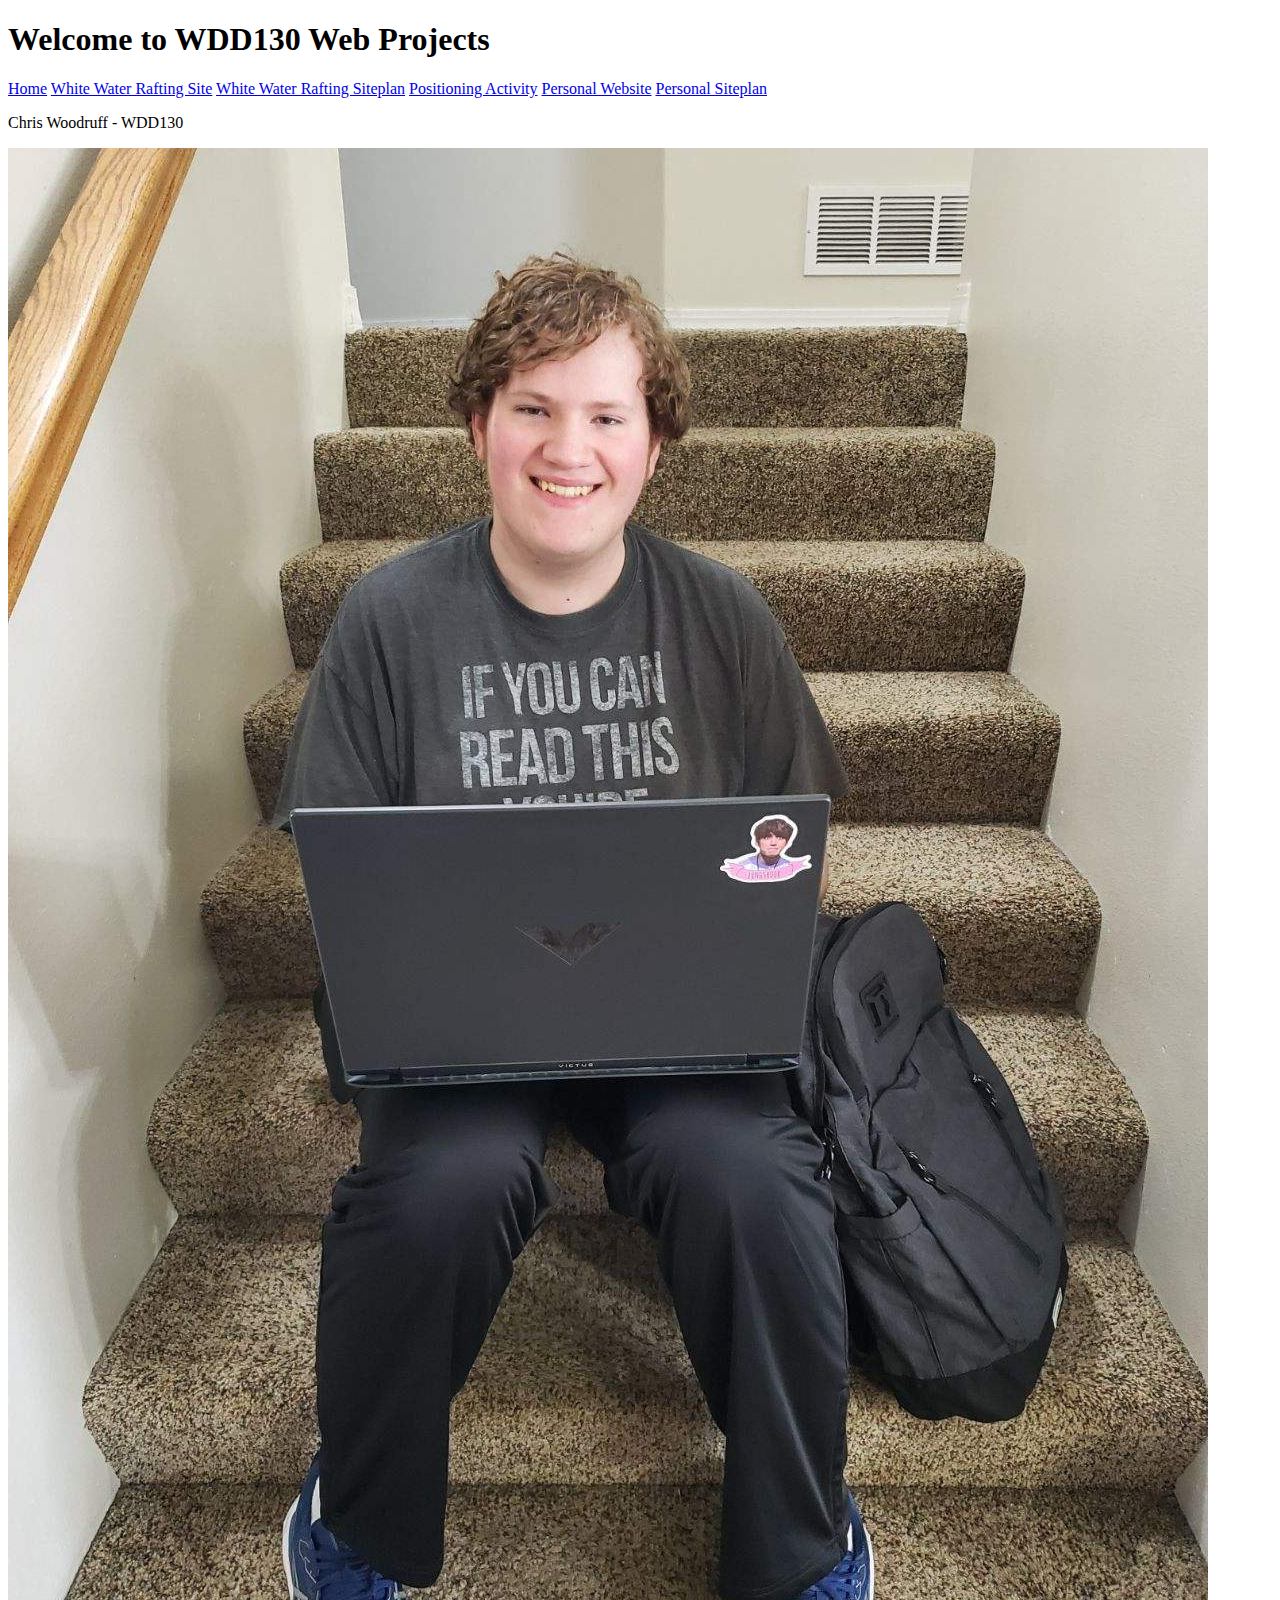
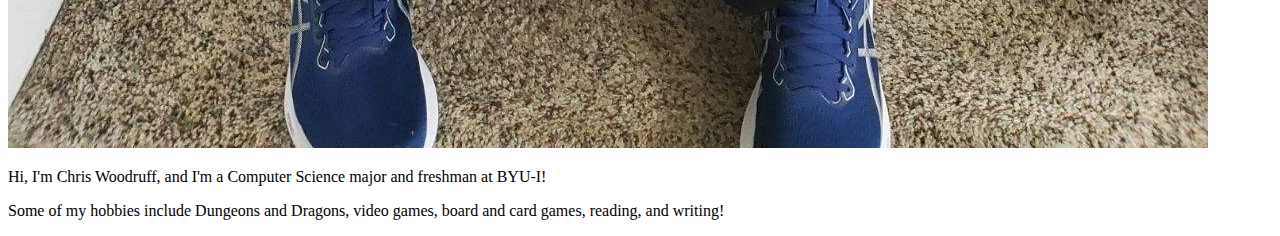
<file: index.html>
<!DOCTYPE html>
<html lang="en">
<head>
    <meta charset="UTF-8">
    <meta name="viewport" content="width=device-width, initial-scale=1.0">
    <title>WDD130 | Home</title>
</head>
<body>
    <h1>Welcome to WDD130 Web Projects</h1>
    <nav>
      <a href="index.html">Home</a>
      <a href="wwr/index.html">White Water Rafting Site</a>
      <a href="wwr/site-plan-rafting.html">White Water Rafting Siteplan</a>
      <a href="positioning.html">Positioning Activity</a>
      <a href="how2dnd/index.html">Personal Website</a>
      <a href="how2dnd/site-plan.html">Personal Siteplan</a>
    </nav>  
    <p>Chris Woodruff - WDD130</p>
    <img src="images/me.jpg" alt="Image of Me">
    <p>Hi, I'm Chris Woodruff, and I'm a Computer Science major and freshman at BYU-I!</p>
    <p>Some of my hobbies include Dungeons and Dragons, video games, board and card games, reading, and writing!</p>
</body>
</html>
</file>
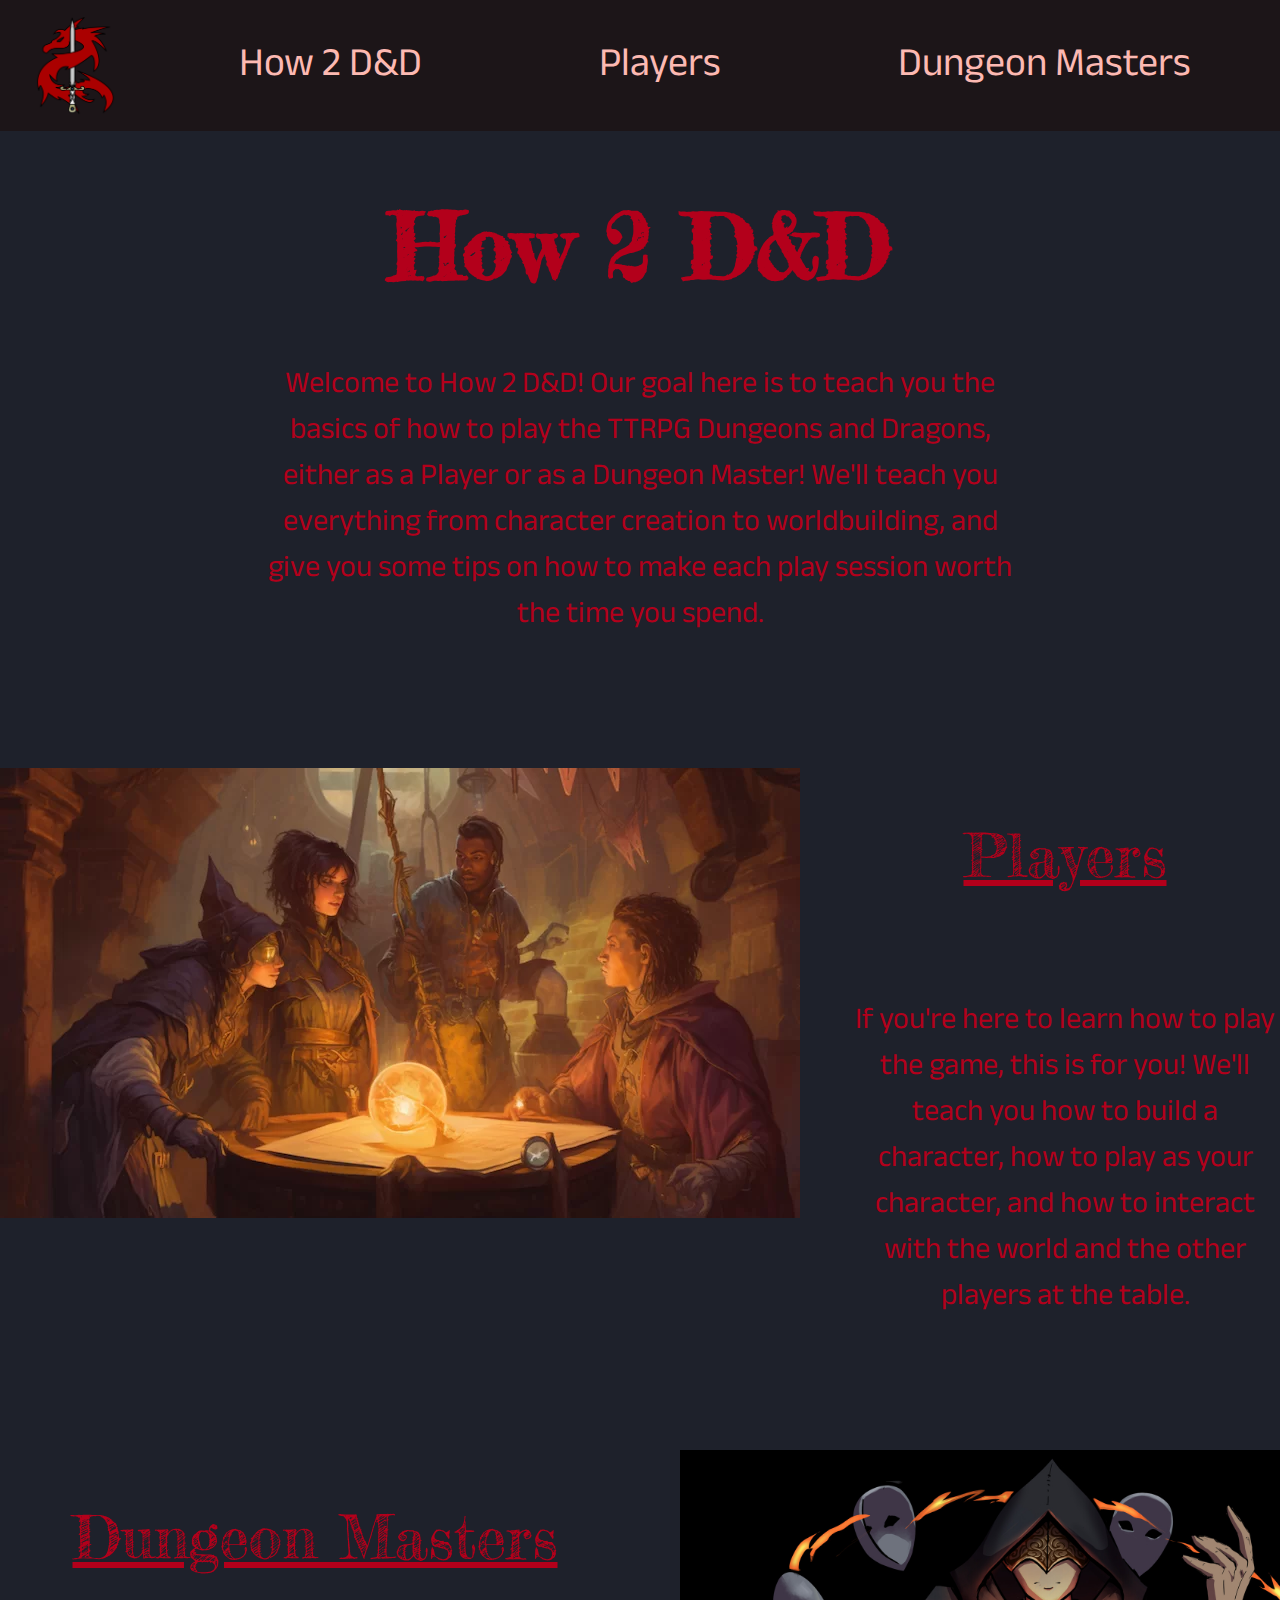
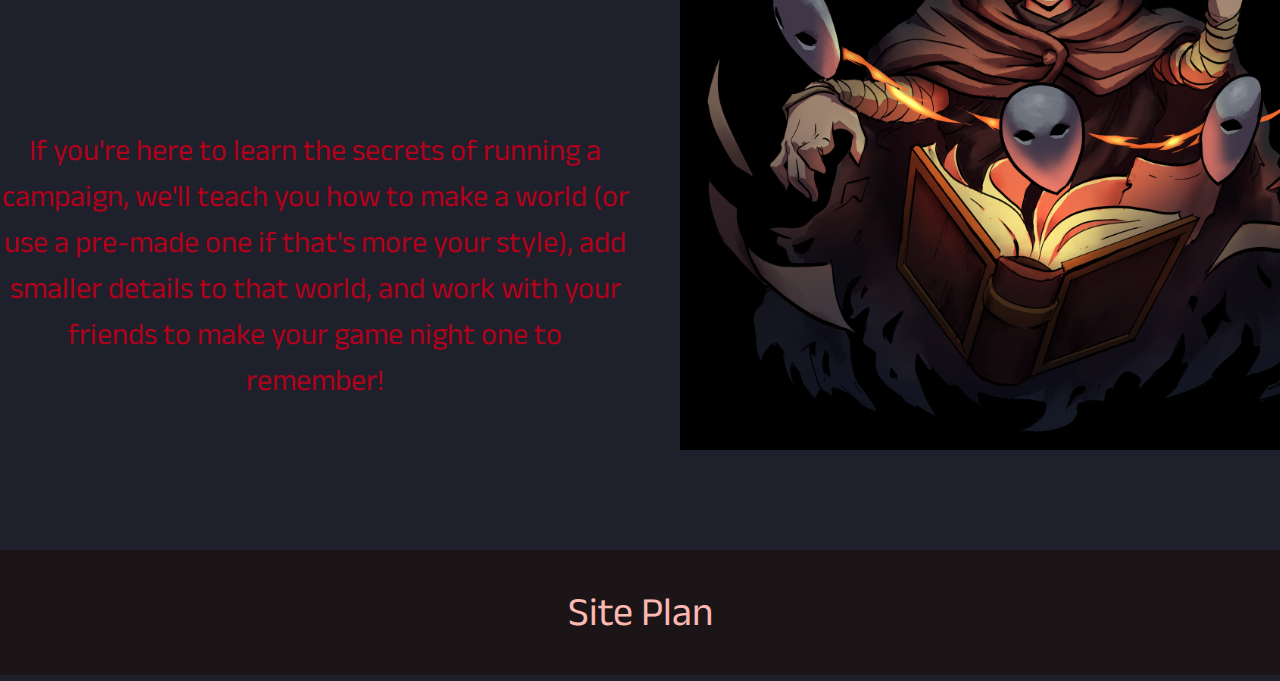
<file: how2dnd/index.html>
<!DOCTYPE html>
<html lang="en">
<head>
    <meta charset="UTF-8">
    <meta name="viewport" content="width=device-width, initial-scale=1.0">
    <title>How 2 D&D - Home</title>
    <link rel="stylesheet" href="styles/style.css">
</head>
<body>
    <div id="content">
        <header>
            <img src="images/logo.png" alt="Logo">
            <nav>
                <a id="home" href="index.html">How 2 D&D</a>
                <a id="players" href="players.html">Players</a>
                <a id="dms" href="dm.html">Dungeon Masters</a>
            </nav>
        </header>
        <main>
            <div id="how-to">
                <section id="how-to-msg">
                    <h1>How 2 D&D</h1>
                    <p>Welcome to How 2 D&D! Our goal here is to teach you the basics of how to play the TTRPG Dungeons and Dragons, either as a Player or as a Dungeon Master! We'll teach you everything from character creation to worldbuilding, and give you some tips on how to make each play session worth the time you spend.</p>
                </section>
            </div>
            <div id="players-section">
                <img id="players-img" src="images/players-homepage.webp" alt="Characters sitting around a table">
                <a href="players.html" class="link">Players</a>
                <p>If you're here to learn how to play the game, this is for you! We'll teach you how to build a character, how to play as your character, and how to interact with the world and the other players at the table.</p>
            </div>
            <div id="dm-section">
                <img id="dm-img" src="images/dm-homepage.jpg" alt="Depiction of a Dungeon Master">
                <a href="dm.html" class="link">Dungeon Masters</a>
                <p>If you're here to learn the secrets of running a campaign, we'll teach you how to make a world &lpar;or use a pre-made one if that's more your style&rpar;, add smaller details to that world, and work with your friends to make your game night one to remember!</p>
            </div>
        </main>
        <footer>
            <nav>
                <a href="site-plan.html">Site Plan</a>
            </nav>
        </footer>
    </div>
</body>
</html>
</file>
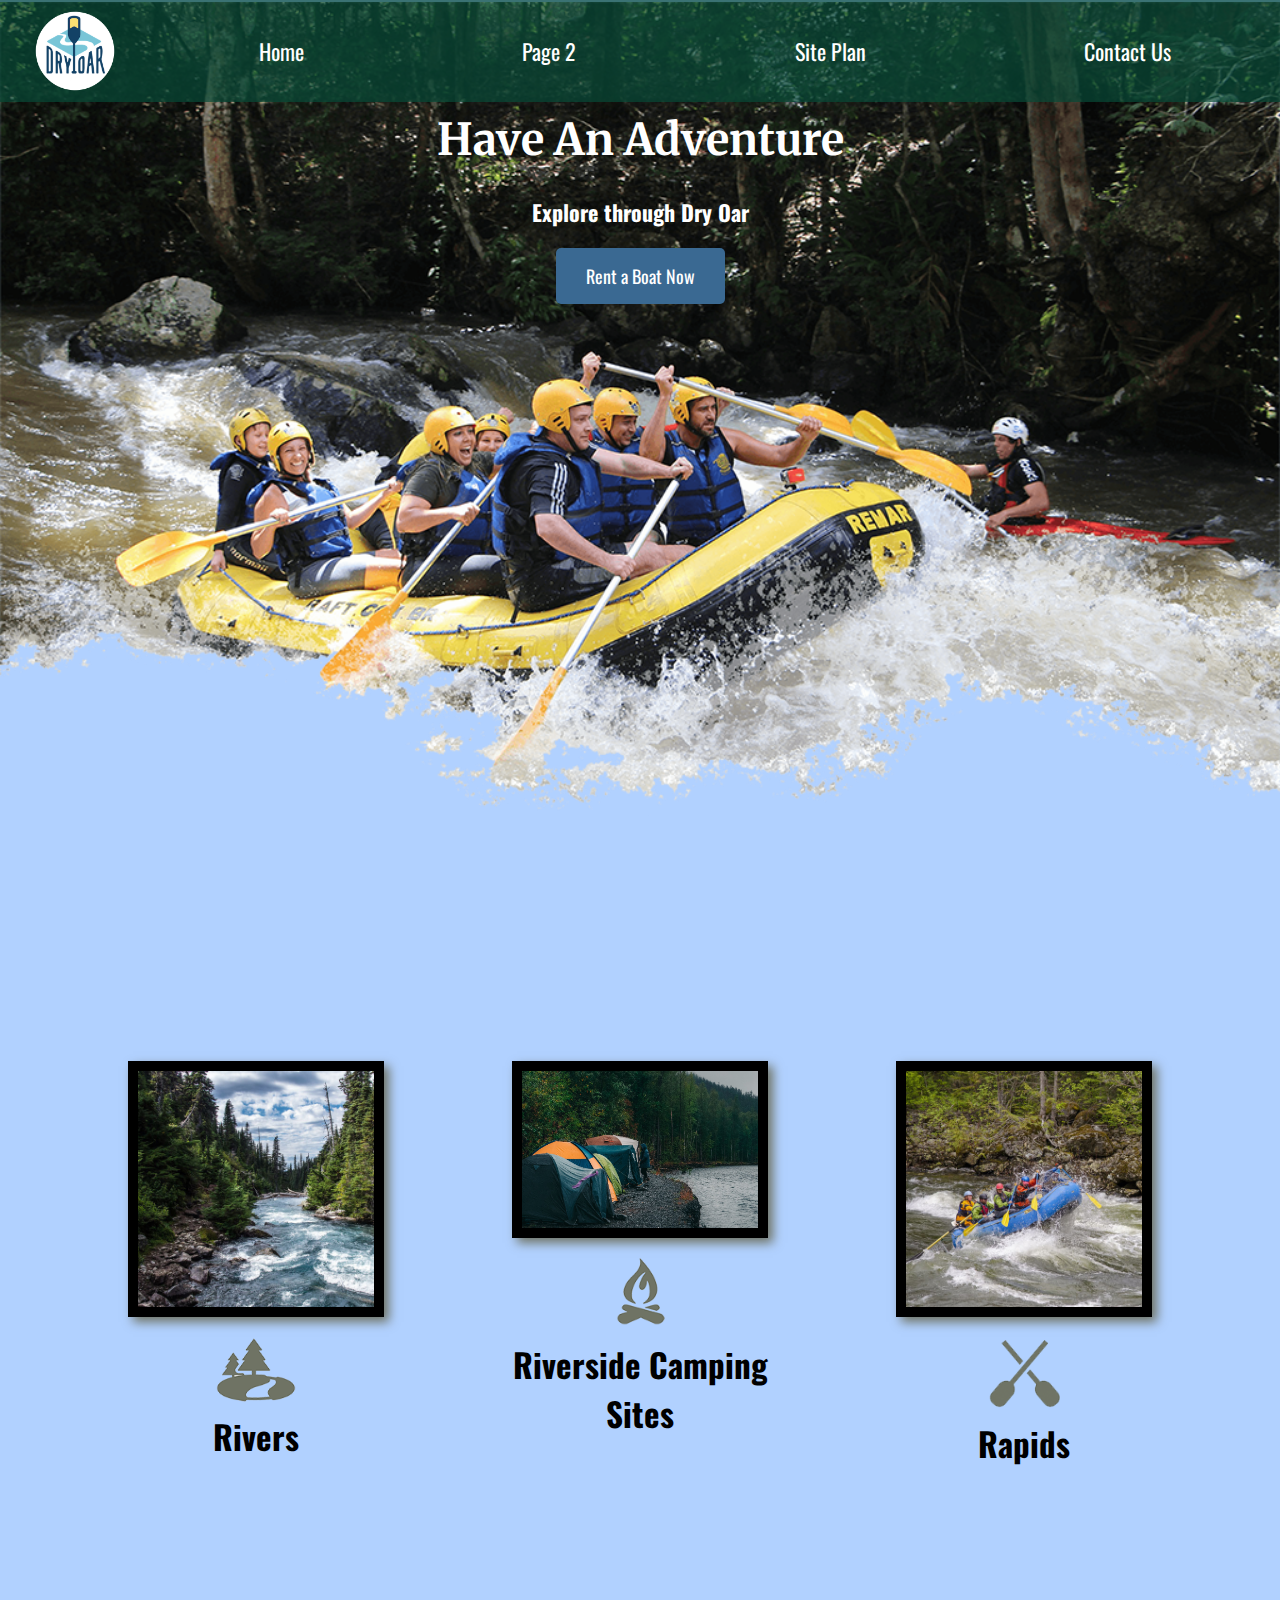
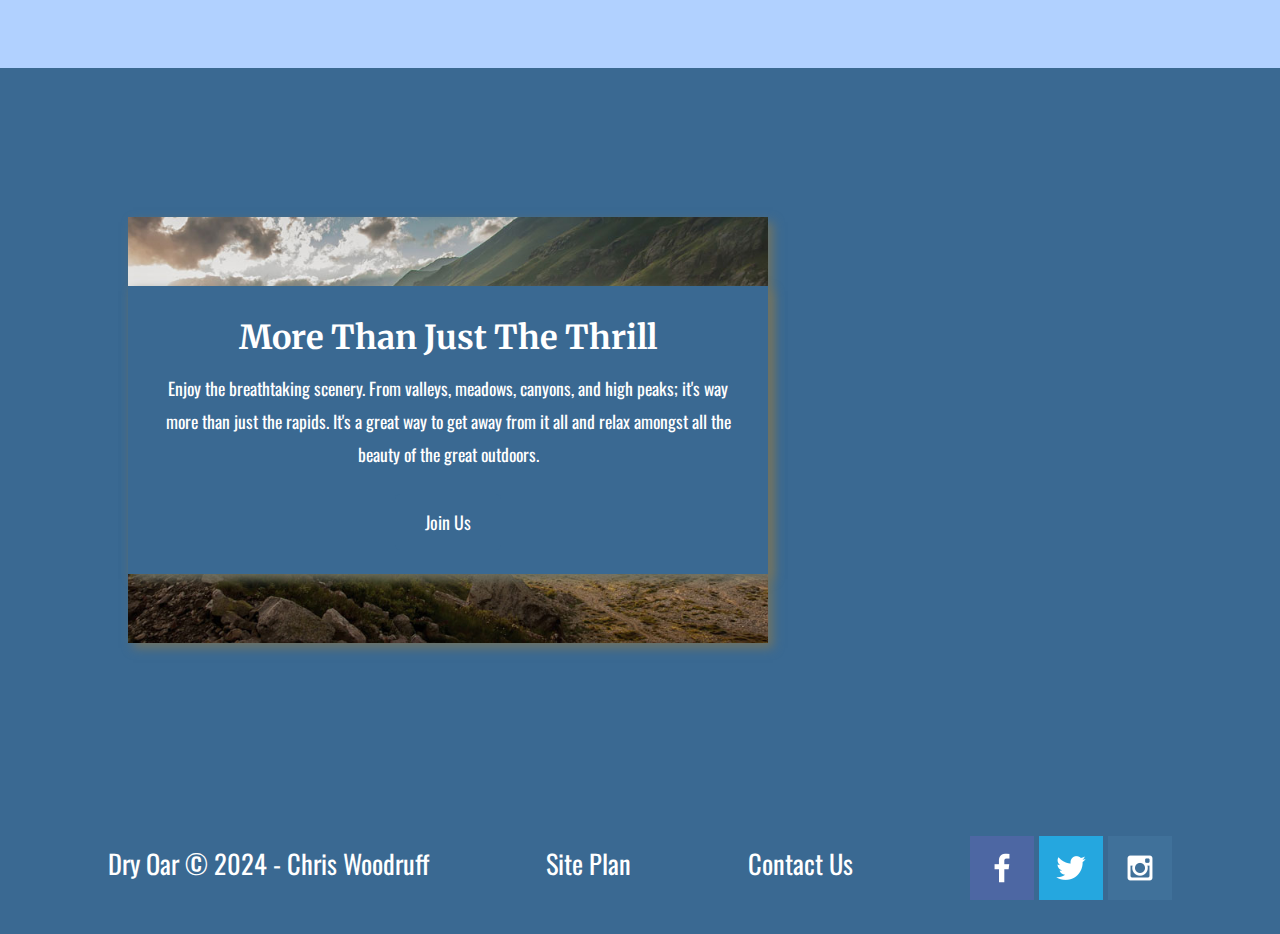
<file: wwr/index.html>
<!DOCTYPE html>
<html lang="en">
<head>
    <meta charset="UTF-8">
    <meta name="viewport" content="width=device-width, initial-scale=1.0">
    <title>Whitewater Rafting Rentals | Dry Oar Boating | Home</title>
    <link rel="stylesheet" href="styles/style.css">
</head>
<body>
    <div id="content">
        <header>
            <a id="logo_link" href="index.html">
                <img class="logo" src="images/logo.png" alt="Dry Oar Logo">
            </a>
            <nav>
                <a href="index.html">Home</a>
                <a href="#">Page 2</a>
                <a href="site-plan-rafting.html">Site Plan</a>
                <a href="contactus.html">Contact Us</a>
            </nav>
        </header>
        <div id="hero">
            <div id="hero-box">
                <img id="hero-img" src="images/hero.png" alt="People enjoying white water rafting">
            </div>
            <section id="hero-msg">
                <h1 class="home-title">Have An Adventure</h1>
                <h4>Explore through Dry Oar</h4>
                <div class='button-box'>
                    <a class='book' href="contactus.html">Rent a Boat Now</a>
                </div>
            </section>
        </div>
        <main class="home-grid">
            <section class="rivers-card">
                <img class="card-img" src="images/rivers.jpg" alt="river in forest">
                <img class="icon" src="images/river_icon.png" alt="river icon">
                <h2>Rivers</h2>
            </section>
            <section class="camping-card">
                <img class="card-img" src="images/riversidecamping.jpg" alt="camping site by river">
                <img class="icon" src="images/fire_icon.png" alt="fire icon">
                <h2>Riverside Camping Sites</h2>
            </section>
            <section class="rapids-card">
                <img class="card-img" src="images/rapids.jpg" alt="rafting boat">
                <img class="icon" src="images/oars.png" alt="oars icon">
                <h2>Rapids</h2>
            </section>
            <div id="background"></div>
            <img class="mountains" src="images/mountains.jpg" alt="Misty mountains">
            <section class="msg">
                <h2>More Than Just The Thrill</h2>
                <p>Enjoy the breathtaking scenery. From valleys, meadows, canyons, and high peaks; it's way more than just the rapids. It's a great way to get away from it all and relax amongst all the beauty of the great outdoors.</p>
                <a class='join' href="rivers.html">Join Us</a>
            </section>
        </main>
        <footer>
            <p>Dry Oar &copy; 2024 - Chris Woodruff</p>
            <p><a href="site-plan-rafting.html">Site Plan</a></p>
            <p><a href="contactus.html">Contact Us</a></p>
            <div class="social">
                <a href="https://facebook.com" target="_blank">
                    <img src="images/facebook.png" alt="fb icon">
                </a>
                <a href="https://twitter.com" target="_blank">
                    <img src="images/twitter.png" alt="twitter icon">
                </a>
                <a href="https://instagram.com" target="_blank">
                    <img src="images/instagram.png" alt="instagram icon">
                </a>
            </div>
        </footer>
    </div>
</body>
</html>
</file>
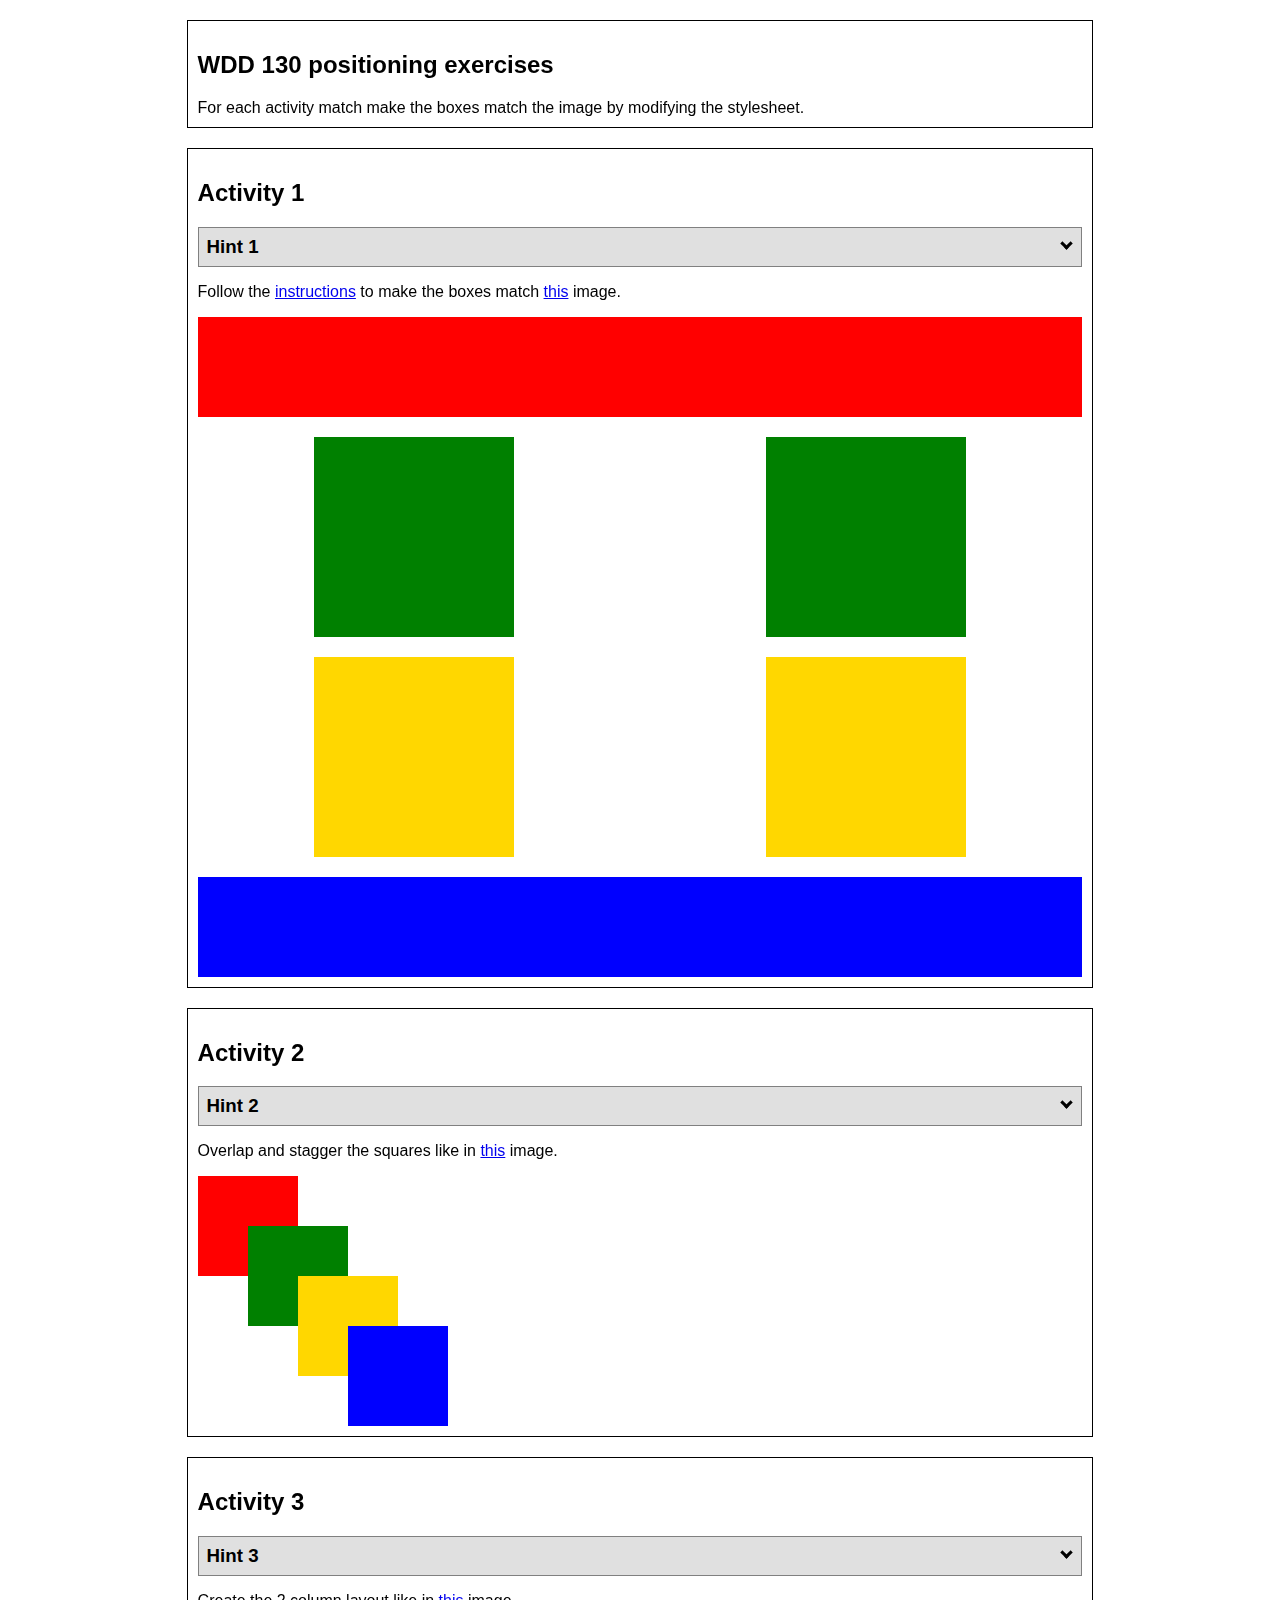
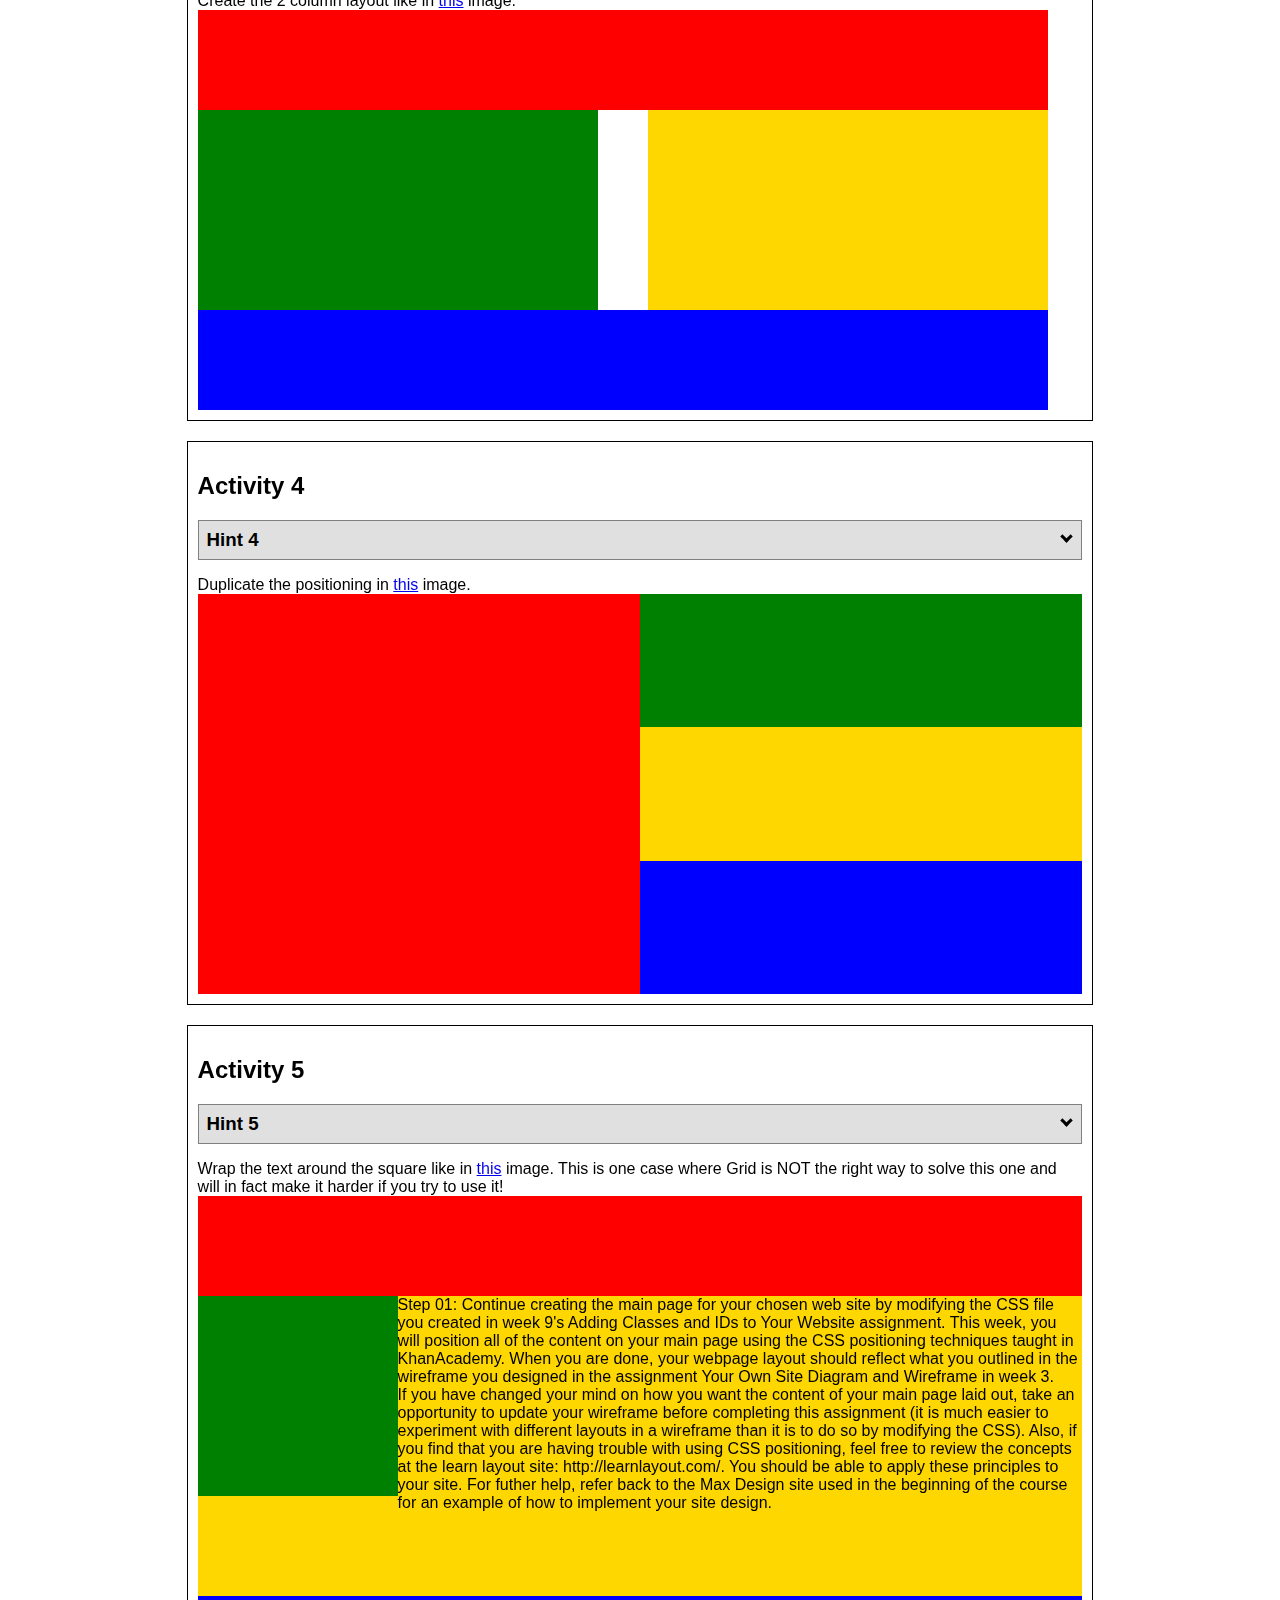
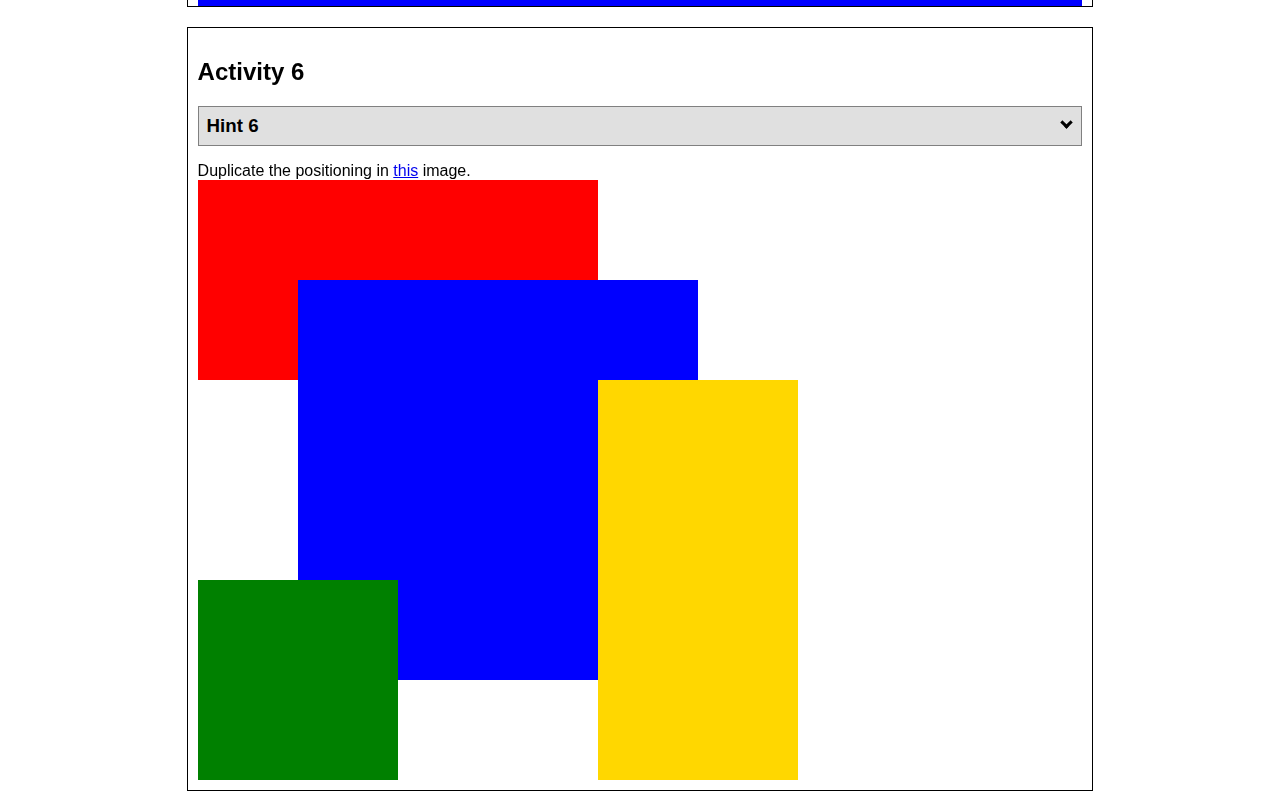
<file: positioning.html>
<!DOCTYPE html>
<html lang="en">
  <head>
    <!-- HTML - Name: positioning.html -->
    <title>Positioning Activity</title>
    <link rel="stylesheet" type="text/css" href="positionstyles.css" />
  </head>
  <body>
    <div class="activity">
      <h2>WDD 130 positioning exercises</h2>
      For each activity match make the boxes match the image by modifying the stylesheet.</div>
    <div class="activity">
      <h2>Activity 1</h2>
      <section class="hint"><input type="checkbox" ><i></i> <h3>Hint 1</h3><div><p>Check out the <a href="https://byui-wdd.github.io/wdd130/activities/w06-css-positioning.html" target="_blank">activity instructions</a> in Ilearn!</p></div></section>
      <p>Follow the <a href="https://byui-wdd.github.io/wdd130/activities/w06-css-positioning.html" target="_blank">instructions</a> to make the boxes match  <a href="https://byui-wdd.github.io/wdd130/images/example1.png" target="_blank">this</a> image.</p>
      <div class="content1" >
        <div class="red1" ></div>
        <div class="green1" ></div>
        <div class="green1" ></div>
        <div class="yellow1"></div>
        <div class="yellow1"></div>
        <div class="blue1"></div>
      </div>
    </div>
    <div class="activity">
      <h2>Activity 2</h2>
      <section class="hint"><input type="checkbox" > <h3>Hint 2</h3><i></i><div>
      <ul>
      <li>grid-template-columns: 50px 50px 50px 50px 50px </li></ul></div></section>
      <p>Overlap and stagger the squares like in <a href="https://byui-wdd.github.io/wdd130/images/example2.png" target="_blank">this</a> image.</p>
      <div class="content2" >
        <div class="red2" ></div>
        <div class="green2" ></div>
        <div class="yellow2"></div>
        <div class="blue2"></div>
      </div>
    </div>
    <div class="activity">
      <h2>Activity 3</h2>
      <section class="hint"><input type="checkbox" > <h3>Hint 3</h3><i></i><div><p>This one is going to be best solved with CSS Grid. Remember to make the boxes the right width first...then start moving them around. </p><h4>Properties used:</h4><ul><li>display:grid;</li><li>grid-template-columns:</li><li>grid-column-gap:</li>
        <li>grid-column:</li>  </ul></div></section>
      Create the 2 column layout like in <a href="https://byui-wdd.github.io/wdd130/images/example3.png" target="_blank">this</a>  image.
      <div class="content3" >
        <div class="red3" ></div>
        <div class="green3" ></div>
        <div class="yellow3"></div>
        <div class="blue3"></div>
      </div>
    </div>
    <div class="activity">
      <h2>Activity 4</h2>
      <section class="hint"><input type="checkbox" > <h3>Hint 4</h3><i></i><div><p>For the others we have been primarily concerned with width. For this one you will need to adjust height as well. </p><h4>Properties used:</h4><ul><li>display:grid;</li><li>grid-template-columns:</li><li>grid-row:</li></ul></div></section>
      Duplicate the positioning in <a href="https://byui-wdd.github.io/wdd130/images/example4.png" target="_blank">this</a> image. 
      <div class="content4" >
        <div class="red4" ></div>
        <div class="green4" ></div>
        <div class="yellow4"></div>
        <div class="blue4"></div>
      </div>
    </div>

    <div class="activity">
      <h2>Activity 5</h2>
      <section class="hint"><input type="checkbox" > <h3>Hint 5</h3><i></i><div><p>Grid is <strong>not</strong> the right way to do this.  In fact there is only one way to really do that...and that is with float. Remember that we float the thing we want the text to wrap around.  Also remember to start by making all the shapes the right size and shape.</p><h4>Properties used:</h4><ul><li>float: left;</li></ul></div></section>
      Wrap the text around the square like in <a href="https://byui-wdd.github.io/wdd130/images/example5.png" target="_blank">this</a> image. This is one case where Grid is NOT the right way to solve this one and will in fact make it harder if you try to use it!
      <div class="content5" >
        <div class="red5" ></div>
        <div class="green5" ></div>
        <div class="yellow5">Step 01: Continue creating the main page for your chosen web site by modifying the CSS file you created in week 9's Adding Classes and IDs to Your Website assignment. This week, you will position all of the content on your main page using the CSS positioning techniques taught in KhanAcademy. When you are done, your webpage layout should reflect what you outlined in the wireframe you designed in the assignment Your Own Site Diagram and Wireframe in week 3. <br />
          If you have changed your mind on how you want the content of your main page laid out, take an opportunity to update your wireframe before completing this assignment (it is much easier to experiment with different layouts in a wireframe than it is to do so by modifying the CSS). Also, if you find that you are having trouble with using CSS positioning, feel free to review the concepts at the learn layout site: http://learnlayout.com/. You should be able to apply these principles to your site. For futher help, refer back to the Max Design site used in the beginning of the course for an example of how to implement your site design.</div>
        <div class="blue5"></div>
      </div>
    </div>
    <div class="activity">
      <h2>Activity 6</h2>
      <section class="hint"><input type="checkbox" > <h3>Hint 6</h3><i></i><div><p>This one is all about visualizing the grid behind the layout. If you are having a hard time doing that first: all the sizes are even multiples of 100, and second here is another example with the lines drawn: <a href="https://byui-wdd.github.io/wdd130/images/example6-hint.png" target="_blank">example 6 with lines</a>. For this one you will find it easiest if you use px for the column width. You can also use <kbd>z-index</kbd> to control the element layering.    </p><h4>Properties used:</h4><ul><li>display:grid;</li><li>grid-template-columns:</li><li>grid-column:</li><li>grid-row:</li><li><a href="https://www.w3schools.com/cssref/pr_pos_z-index.asp" target="_blank">z-index:</a></li></ul></div></section>
      Duplicate the positioning in <a href="https://byui-wdd.github.io/wdd130/images/example6.png" target="_blank">this</a> image.
      <div class="content6" >
        <div class="red6" ></div>
        <div class="green6" ></div>
        <div class="yellow6"></div>
        <div class="blue6"></div>
      </div>
    </div>
  </body>
</html>
</file>
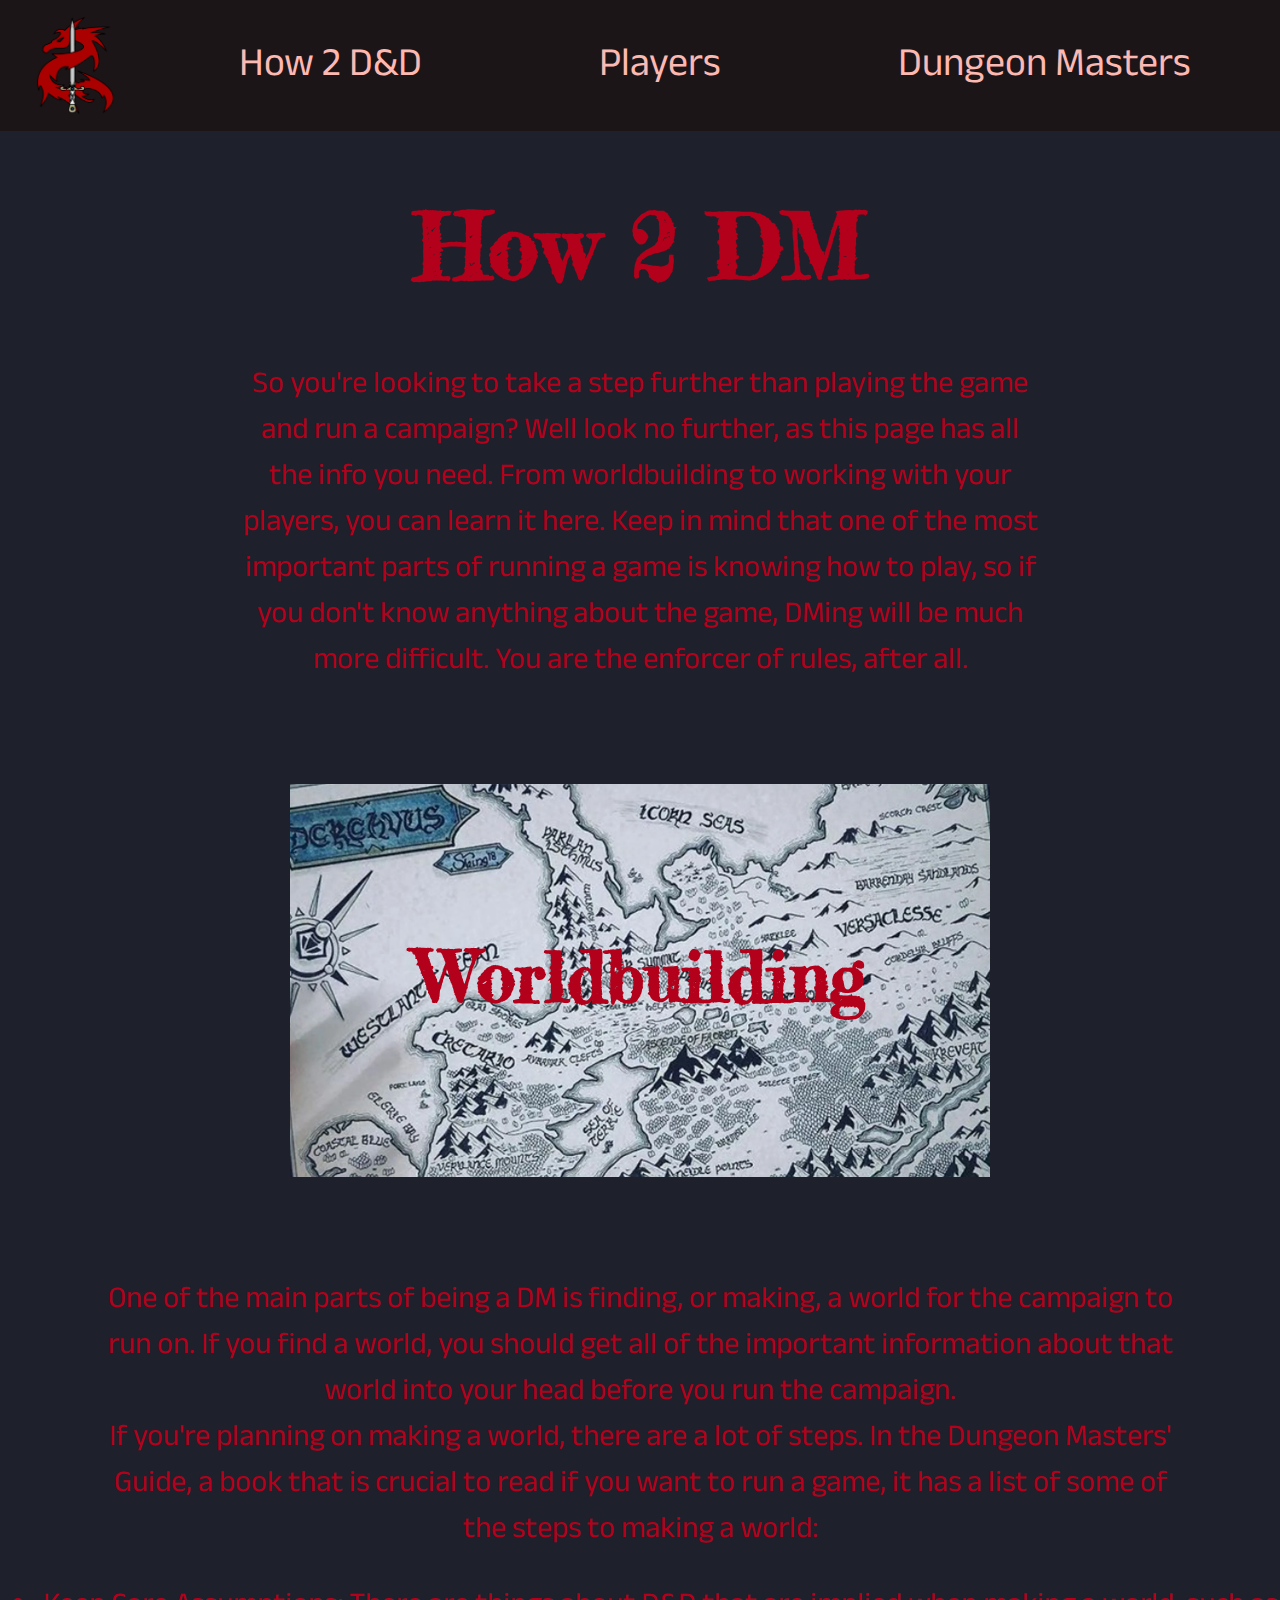
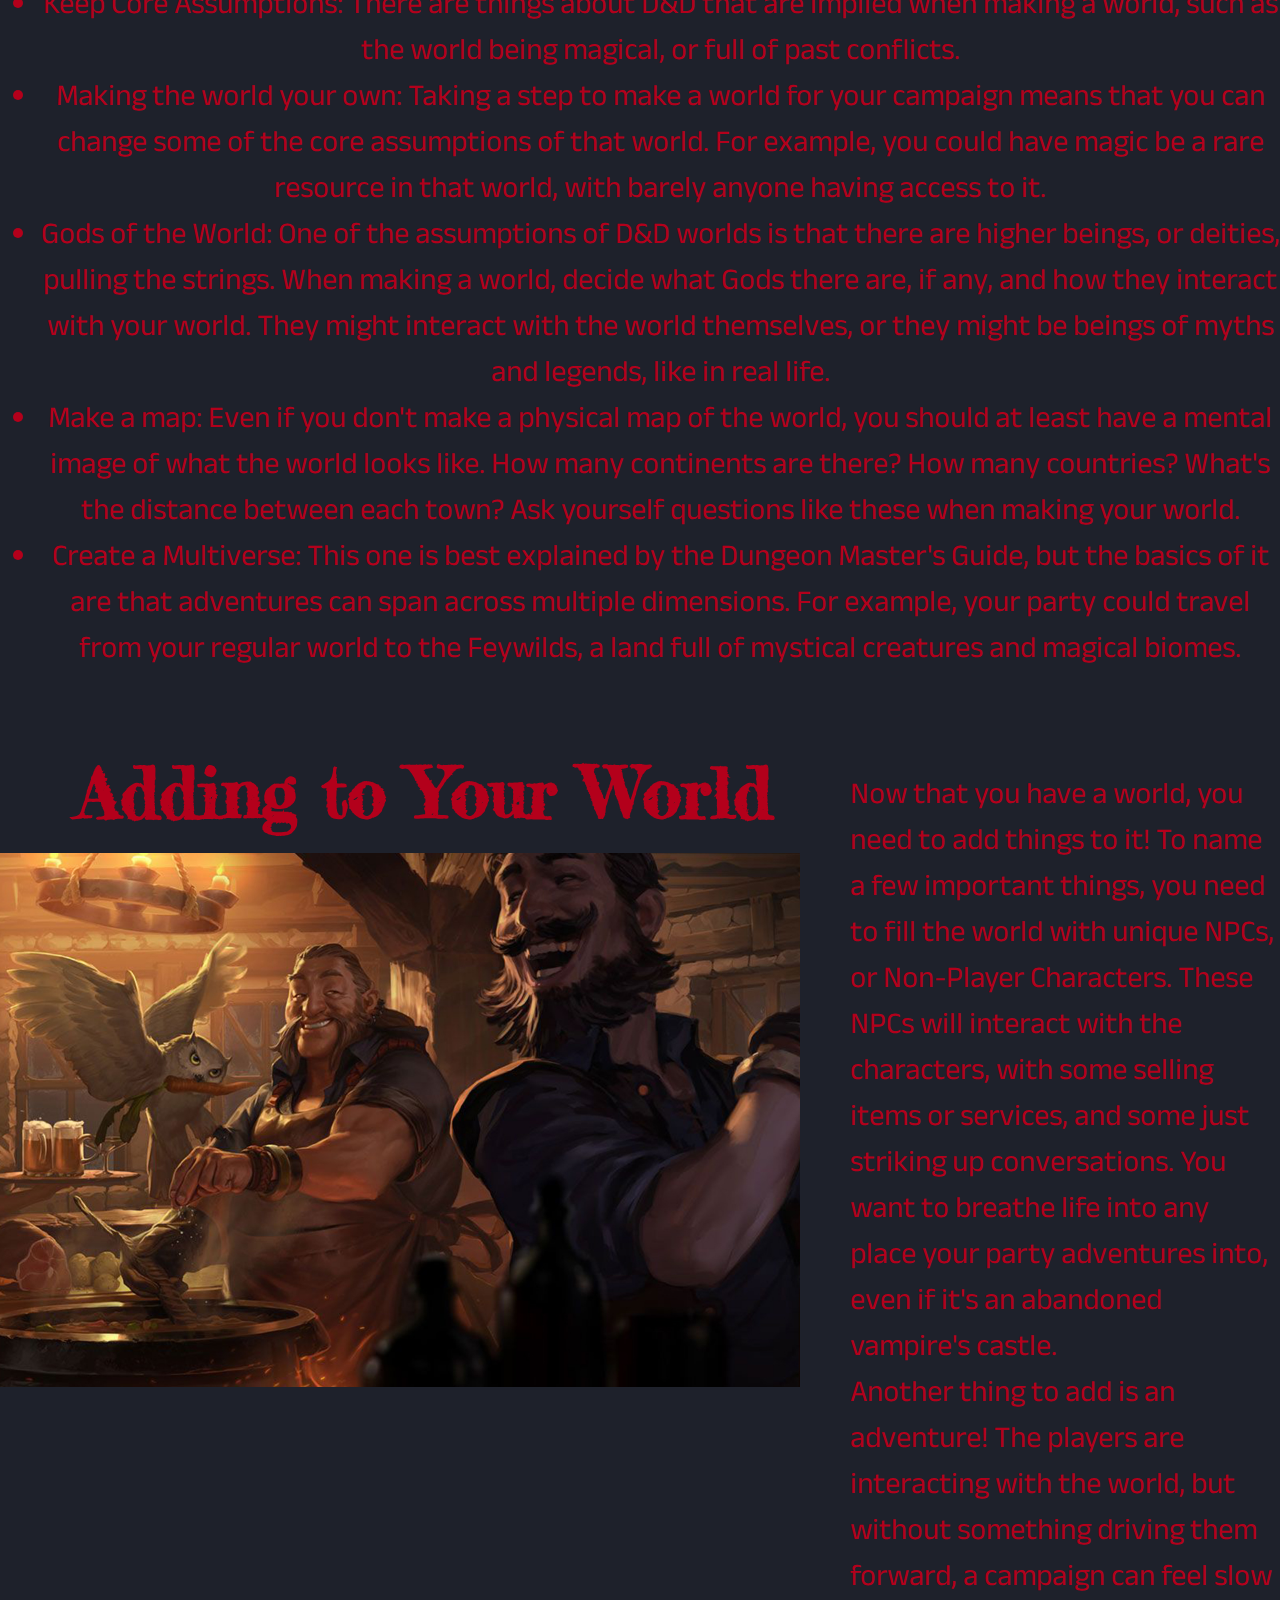
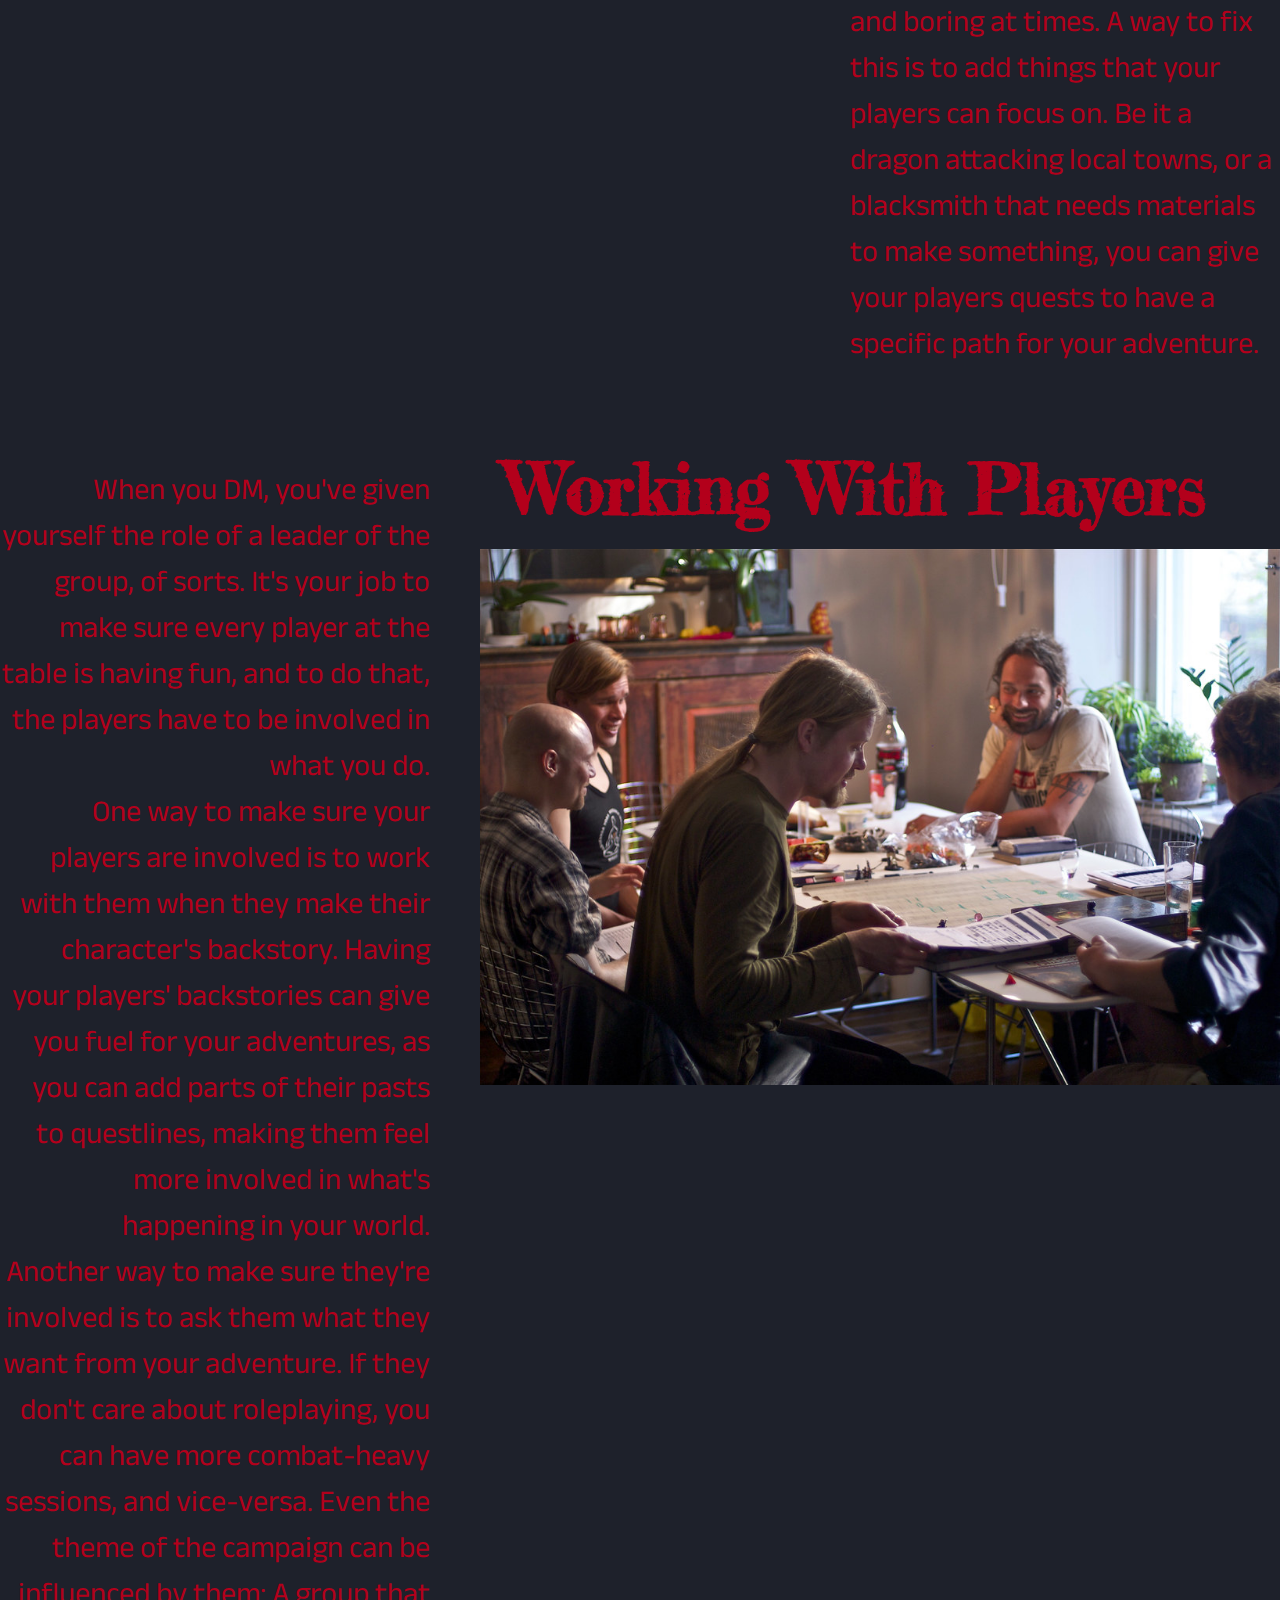
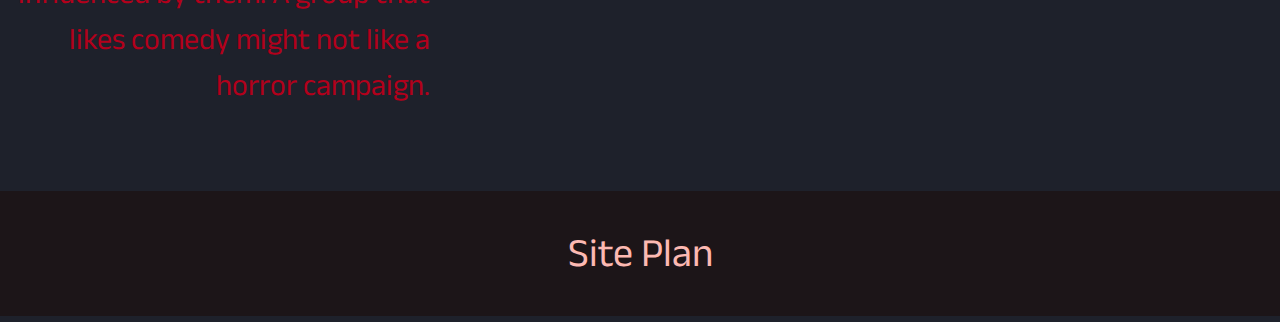
<file: how2dnd/dm.html>
<!DOCTYPE html>
<html lang="en">
<head>
    <meta charset="UTF-8">
    <meta name="viewport" content="width=device-width, initial-scale=1.0">
    <title>How 2 D&D - Dungeon Master</title>
    <link rel="stylesheet" href="styles/style.css">
</head>
<body>
    <div id="content">
        <header>
            <img src="images/logo.png" alt="Logo">
            <nav>
                <a href="index.html">How 2 D&D</a>
                <a href="players.html">Players</a>
                <a href="dm.html">Dungeon Masters</a>
            </nav>
        </header>
        <main>
            <section id="introdm">
                <h1>How 2 DM</h1>
                <p>
                    So you're looking to take a step further than playing the game and run a campaign? Well look no further, as this page has all the info you need. From worldbuilding to working with your players, you can learn it here. Keep in mind that one of the most important parts of running a game is knowing how to play, so if you don't know anything about the game, DMing will be much more difficult. You are the enforcer of rules, after all.
                </p>
            </section>
            <section id="worldbuilding">
                <img id="world-img" src="images/worldbuilding.webp" alt="Image of a map">
                <h1>Worldbuilding</h1>
                <p>
                    One of the main parts of being a DM is finding, or making, a world for the campaign to run on. If you find a world, you should get all of the important information about that world into your head before you run the campaign.<br>
                    If you're planning on making a world, there are a lot of steps. In the Dungeon Masters' Guide, a book that is crucial to read if you want to run a game, it has a list of some of the steps to making a world:
                    <ul>
                        <li>Keep Core Assumptions: There are things about D&D that are implied when making a world, such as the world being magical, or full of past conflicts.</li>
                        <li>Making the world your own: Taking a step to make a world for your campaign means that you can change some of the core assumptions of that world. For example, you could have magic be a rare resource in that world, with barely anyone having access to it.</li>
                        <li>Gods of the World: One of the assumptions of D&D worlds is that there are higher beings, or deities, pulling the strings. When making a world, decide what Gods there are, if any, and how they interact with your world. They might interact with the world themselves, or they might be beings of myths and legends, like in real life.</li>
                        <li>Make a map: Even if you don't make a physical map of the world, you should at least have a mental image of what the world looks like. How many continents are there? How many countries? What's the distance between each town? Ask yourself questions like these when making your world.</li>
                        <li>Create a Multiverse: This one is best explained by the Dungeon Master's Guide, but the basics of it are that adventures can span across multiple dimensions. For example, your party could travel from your regular world to the Feywilds, a land full of mystical creatures and magical biomes.</li>
                    </ul>
            </section>
            <section id="addingtoworld">
                <div id="addition-box">
                    <img id="world-addition-img" src="images/addingtoworld.jpg" alt="Image of NPCs">
                </div>
                <h1>Adding to Your World</h1>
                <p>
                    Now that you have a world, you need to add things to it! To name a few important things, you need to fill the world with unique NPCs, or Non-Player Characters. These NPCs will interact with the characters, with some selling items or services, and some just striking up conversations. You want to breathe life into any place your party adventures into, even if it's an abandoned vampire's castle.<br>
                    Another thing to add is an adventure! The players are interacting with the world, but without something driving them forward, a campaign can feel slow and boring at times. A way to fix this is to add things that your players can focus on. Be it a dragon attacking local towns, or a blacksmith that needs materials to make something, you can give your players quests to have a specific path for your adventure.
                </p>
            </section>
            <section id="working-with-players">
                <div id="working-box">
                    <img id="working-img" src="images/workingwithplayers.jpg" alt="People working together">
                </div>
                <h1>Working With Players</h1>
                <p>
                    When you DM, you've given yourself the role of a leader of the group, of sorts. It's your job to make sure every player at the table is having fun, and to do that, the players have to be involved in what you do.<br>
                    One way to make sure your players are involved is to work with them when they make their character's backstory. Having your players' backstories can give you fuel for your adventures, as you can add parts of their pasts to questlines, making them feel more involved in what's happening in your world.<br>
                    Another way to make sure they're involved is to ask them what they want from your adventure. If they don't care about roleplaying, you can have more combat-heavy sessions, and vice-versa. Even the theme of the campaign can be influenced by them: A group that likes comedy might not like a horror campaign.
                </p>
            </section>
        </main>
        <footer>
            <nav>
                <a href="site-plan.html">Site Plan</a>
            </nav>
        </footer>
    </div>
</body>
</html>
</file>
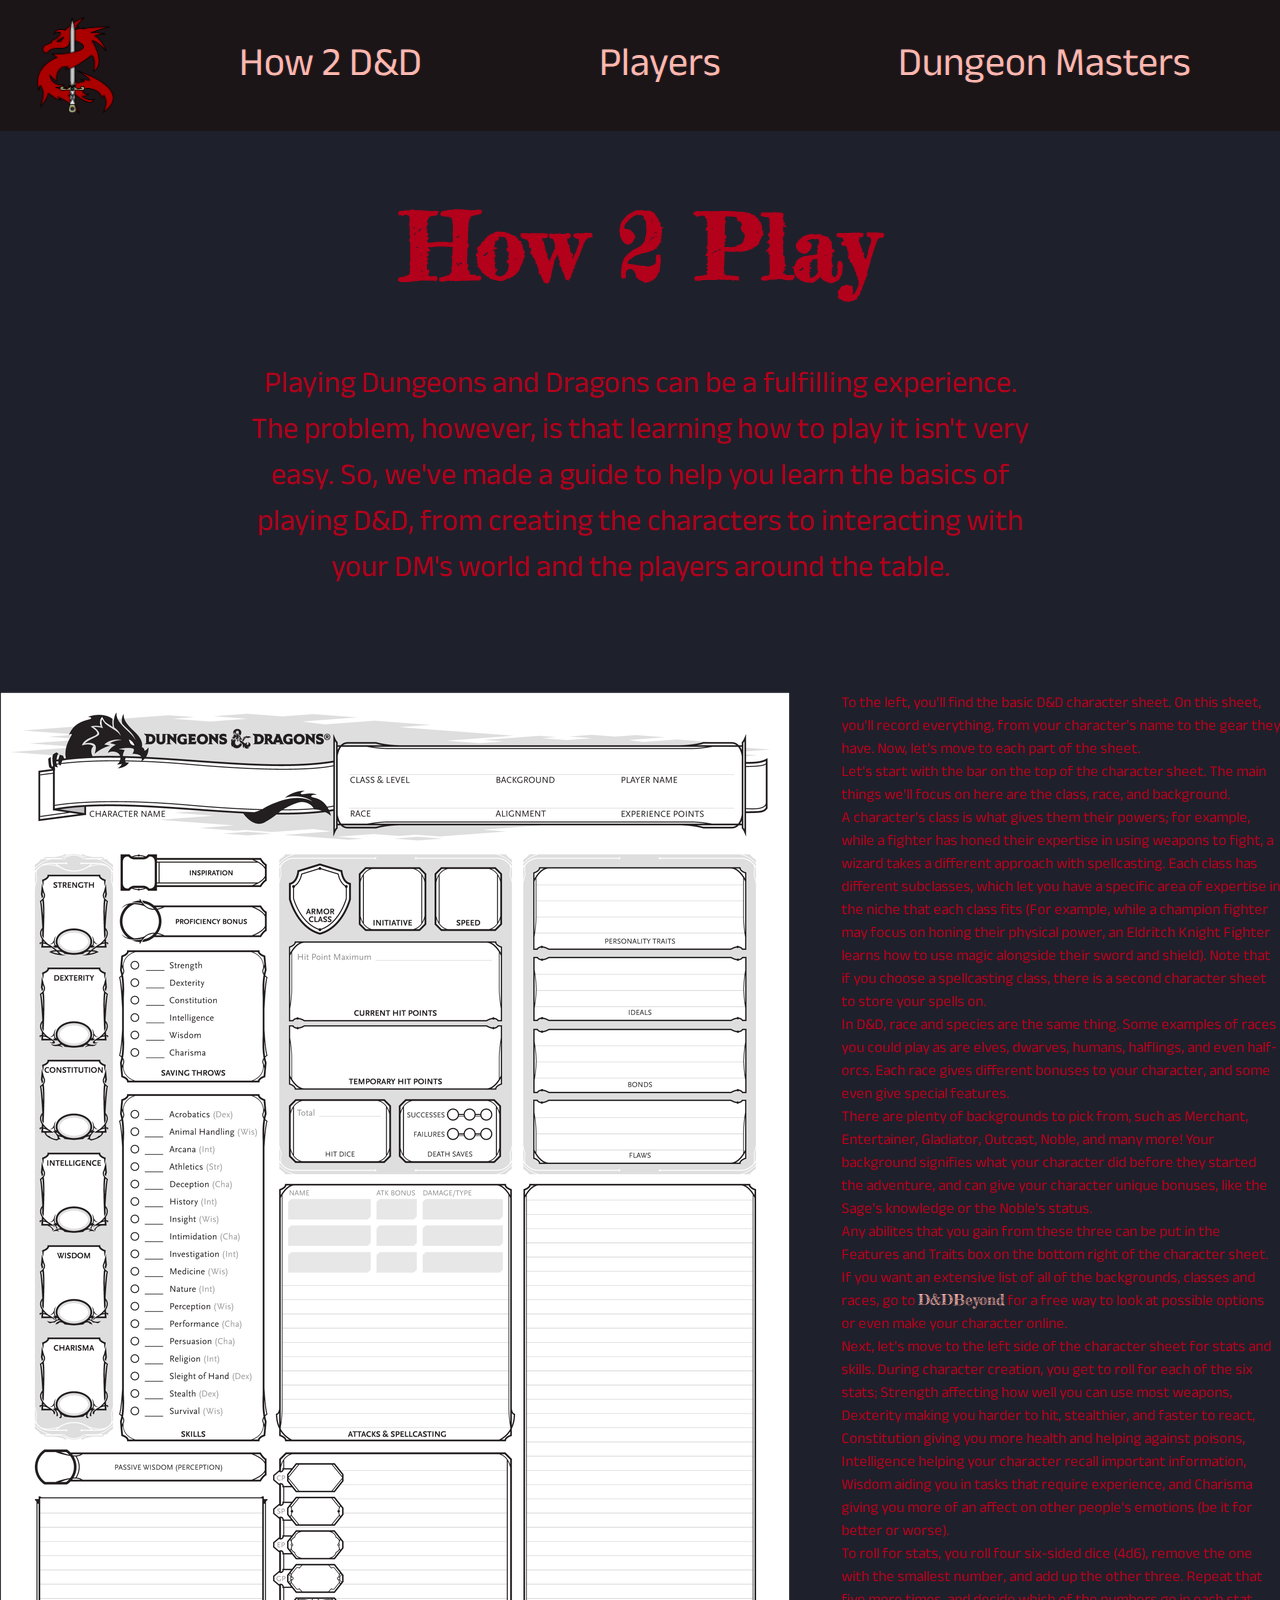
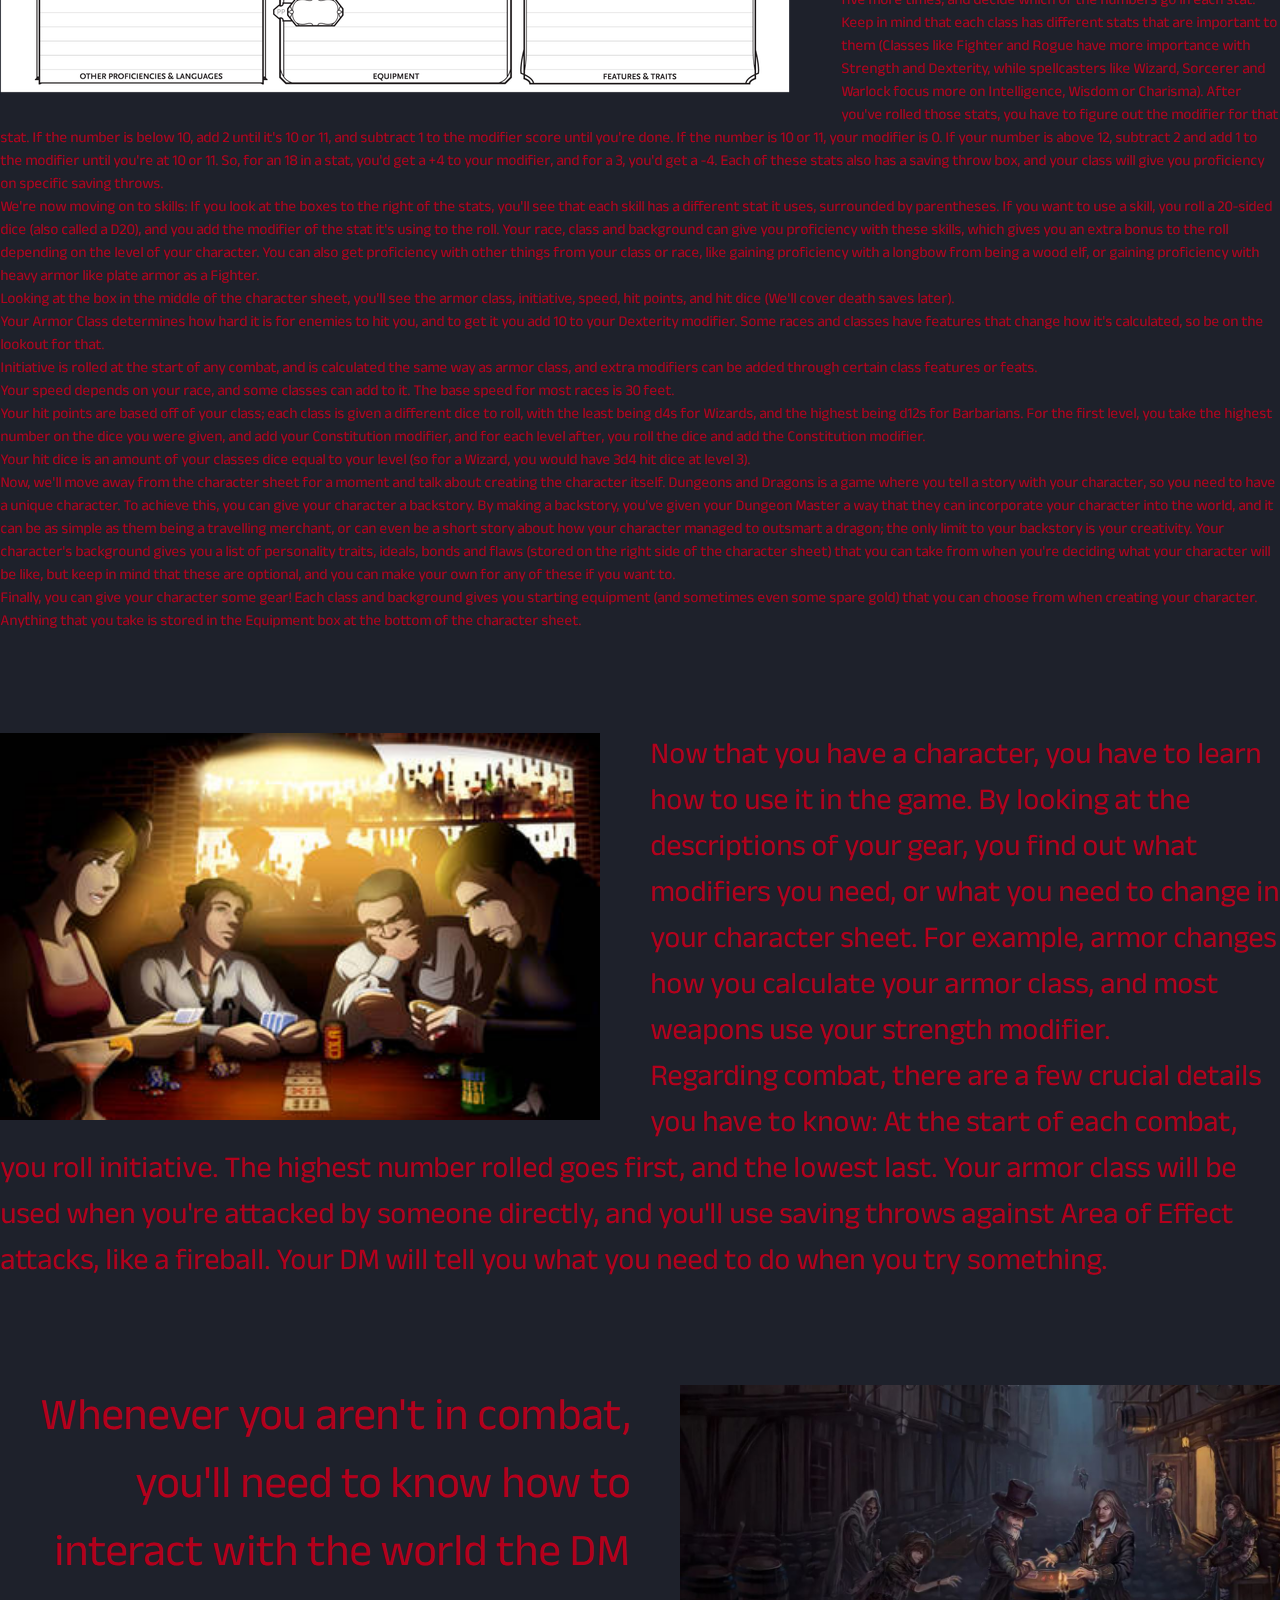
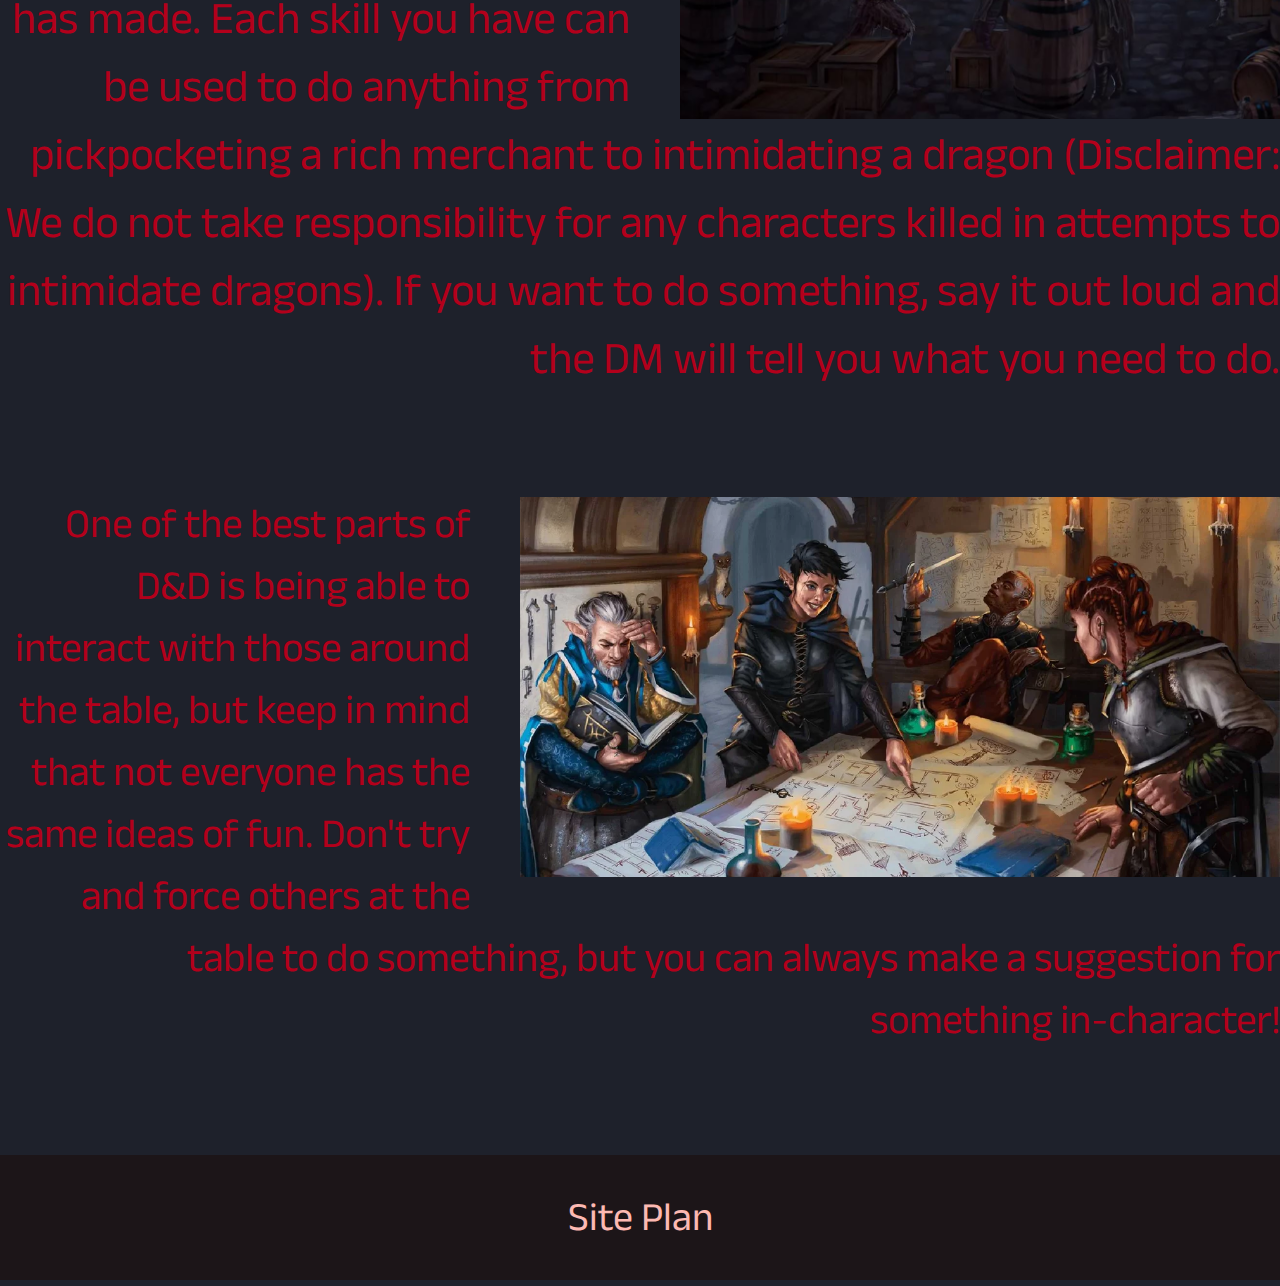
<file: how2dnd/players.html>
<!DOCTYPE html>
<html lang="en">
<head>
    <meta charset="UTF-8">
    <meta name="viewport" content="width=device-width, initial-scale=1.0">
    <title>How 2 D&D - Players</title>
    <link rel="stylesheet" href="styles/style.css">
</head>
<body>
    <div id="content">
        <header>
            <img src="images/logo.png" alt="Logo">
            <nav>
                <a href="index.html">How 2 D&D</a>
                <a href="players.html">Players</a>
                <a href="dm.html">Dungeon Masters</a>
            </nav>
        </header>
        <main>
            <section id="introplayer">
                <h1>How 2 Play</h1>
                <p>Playing Dungeons and Dragons can be a fulfilling experience. The problem, however, is that learning how to play it isn't very easy. So, we've made a guide to help you learn the basics of playing D&D, from creating the characters to interacting with your DM's world and the players around the table.</p>
            </section>
            <section id="charactercreation">
                <img id="charactersheet" src="images/charactersheet.webp" alt="A Dungeons and Dragons character sheet">
                <p>
                    To the left, you'll find the basic D&amp;D character sheet. On this sheet, you'll record everything, from your character's name to the gear they have. Now, let's move to each part of the sheet.<br>
                    Let's start with the bar on the top of the character sheet. The main things we'll focus on here are the class, race, and background.<br>
                    A character's class is what gives them their powers; for example, while a fighter has honed their expertise in using weapons to fight, a wizard takes a different approach with spellcasting. Each class has different subclasses, which let you have a specific area of expertise in the niche that each class fits (For example, while a champion fighter may focus on honing their physical power, an Eldritch Knight Fighter learns how to use magic alongside their sword and shield). Note that if you choose a spellcasting class, there is a second character sheet to store your spells on.<br>
                    In D&amp;D, race and species are the same thing. Some examples of races you could play as are elves, dwarves, humans, halflings, and even half&hyphen;orcs. Each race gives different bonuses to your character, and some even give special features.<br>
                    There are plenty of backgrounds to pick from, such as Merchant, Entertainer, Gladiator, Outcast, Noble, and many more! Your background signifies what your character did before they started the adventure, and can give your character unique bonuses, like the Sage's knowledge or the Noble's status. <br>
                    Any abilites that you gain from these three can be put in the Features and Traits box on the bottom right of the character sheet.<br>
                    If you want an extensive list of all of the backgrounds, classes and races, go to <a id="dndbeyond" href="https://www.dndbeyond.com/">D&DBeyond</a> for a free way to look at possible options or even make your character online.<br>
                    Next, let's move to the left side of the character sheet for stats and skills. During character creation, you get to roll for each of the six stats; Strength affecting how well you can use most weapons, Dexterity making you harder to hit, stealthier, and faster to react, Constitution giving you more health and helping against poisons, Intelligence helping your character recall important information, Wisdom aiding you in tasks that require experience, and Charisma giving you more of an affect on other people's emotions (be it for better or worse).<br>
                    To roll for stats, you roll four six-sided dice (4d6), remove the one with the smallest number, and add up the other three. Repeat that five more times, and decide which of the numbers go in each stat. Keep in mind that each class has different stats that are important to them (Classes like Fighter and Rogue have more importance with Strength and Dexterity, while spellcasters like Wizard, Sorcerer and Warlock focus more on Intelligence, Wisdom or Charisma). After you've rolled those stats, you have to figure out the modifier for that stat. If the number is below 10, add 2 until it's 10 or 11, and subtract 1 to the modifier score until you're done. If the number is 10 or 11, your modifier is 0. If your number is above 12, subtract 2 and add 1 to the modifier until you're at 10 or 11. So, for an 18 in a stat, you'd get a +4 to your modifier, and for a 3, you'd get a -4. Each of these stats also has a saving throw box, and your class will give you proficiency on specific saving throws.<br>
                    We're now moving on to skills: If you look at the boxes to the right of the stats, you'll see that each skill has a different stat it uses, surrounded by parentheses. If you want to use a skill, you roll a 20-sided dice (also called a D20), and you add the modifier of the stat it's using to the roll. Your race, class and background can give you proficiency with these skills, which gives you an extra bonus to the roll depending on the level of your character. You can also get proficiency with other things from your class or race, like gaining proficiency with a longbow from being a wood elf, or gaining proficiency with heavy armor like plate armor as a Fighter.<br>
                    Looking at the box in the middle of the character sheet, you'll see the armor class, initiative, speed, hit points, and hit dice (We'll cover death saves later).<br>
                    Your Armor Class determines how hard it is for enemies to hit you, and to get it you add 10 to your Dexterity modifier. Some races and classes have features that change how it's calculated, so be on the lookout for that.<br>
                    Initiative is rolled at the start of any combat, and is calculated the same way as armor class, and extra modifiers can be added through certain class features or feats.<br>
                    Your speed depends on your race, and some classes can add to it. The base speed for most races is 30 feet.<br>
                    Your hit points are based off of your class; each class is given a different dice to roll, with the least being d4s for Wizards, and the highest being d12s for Barbarians. For the first level, you take the highest number on the dice you were given, and add your Constitution modifier, and for each level after, you roll the dice and add the Constitution modifier.<br>
                    Your hit dice is an amount of your classes dice equal to your level (so for a Wizard, you would have 3d4 hit dice at level 3).<br>
                    Now, we'll move away from the character sheet for a moment and talk about creating the character itself. Dungeons and Dragons is a game where you tell a story with your character, so you need to have a unique character. To achieve this, you can give your character a backstory. By making a backstory, you've given your Dungeon Master a way that they can incorporate your character into the world, and it can be as simple as them being a travelling merchant, or can even be a short story about how your character managed to outsmart a dragon; the only limit to your backstory is your creativity. Your character's background gives you a list of personality traits, ideals, bonds and flaws (stored on the right side of the character sheet) that you can take from when you're deciding what your character will be like, but keep in mind that these are optional, and you can make your own for any of these if you want to.<br>
                    Finally, you can give your character some gear! Each class and background gives you starting equipment (and sometimes even some spare gold) that you can choose from when creating your character. Anything that you take is stored in the Equipment box at the bottom of the character sheet.
                </p>
            </section>
            <section id="how-to-play">
                <img id="gameplay-img" src="images/playingthegame.jpg" alt="People playing D&D">
                <p>
                    Now that you have a character, you have to learn how to use it in the game. By looking at the descriptions of your gear, you find out what modifiers you need, or what you need to change in your character sheet. For example, armor changes how you calculate your armor class, and most weapons use your strength modifier.<br>
                    Regarding combat, there are a few crucial details you have to know: At the start of each combat, you roll initiative. The highest number rolled goes first, and the lowest last. Your armor class will be used when you're attacked by someone directly, and you'll use saving throws against Area of Effect attacks, like a fireball. Your DM will tell you what you need to do when you try something.
                </p>
            </section>
            <section id="interaction-world">
                <img id="interacting-world" src="images/npcroleplaying.jpg" alt="Image of a rogue sneaking up on a merchant">
                <p>
                    Whenever you aren't in combat, you'll need to know how to interact with the world the DM has made. Each skill you have can be used to do anything from pickpocketing a rich merchant to intimidating a dragon (Disclaimer: We do not take responsibility for any characters killed in attempts to intimidate dragons). If you want to do something, say it out loud and the DM will tell you what you need to do.
                </p>
            </section>
            <section id="interaction-others">
                <img id="interacting-others" src="images/playersroleplaying.webp" alt="Player characters around a table">
                <p>
                    One of the best parts of D&D is being able to interact with those around the table, but keep in mind that not everyone has the same ideas of fun. Don't try and force others at the table to do something, but you can always make a suggestion for something in-character!
                </p>
            </section>
        </main>
        <footer>
            <nav>
                <a href="site-plan.html">Site Plan</a>
            </nav>
        </footer>
    </div>
</body>
</html>
</file>
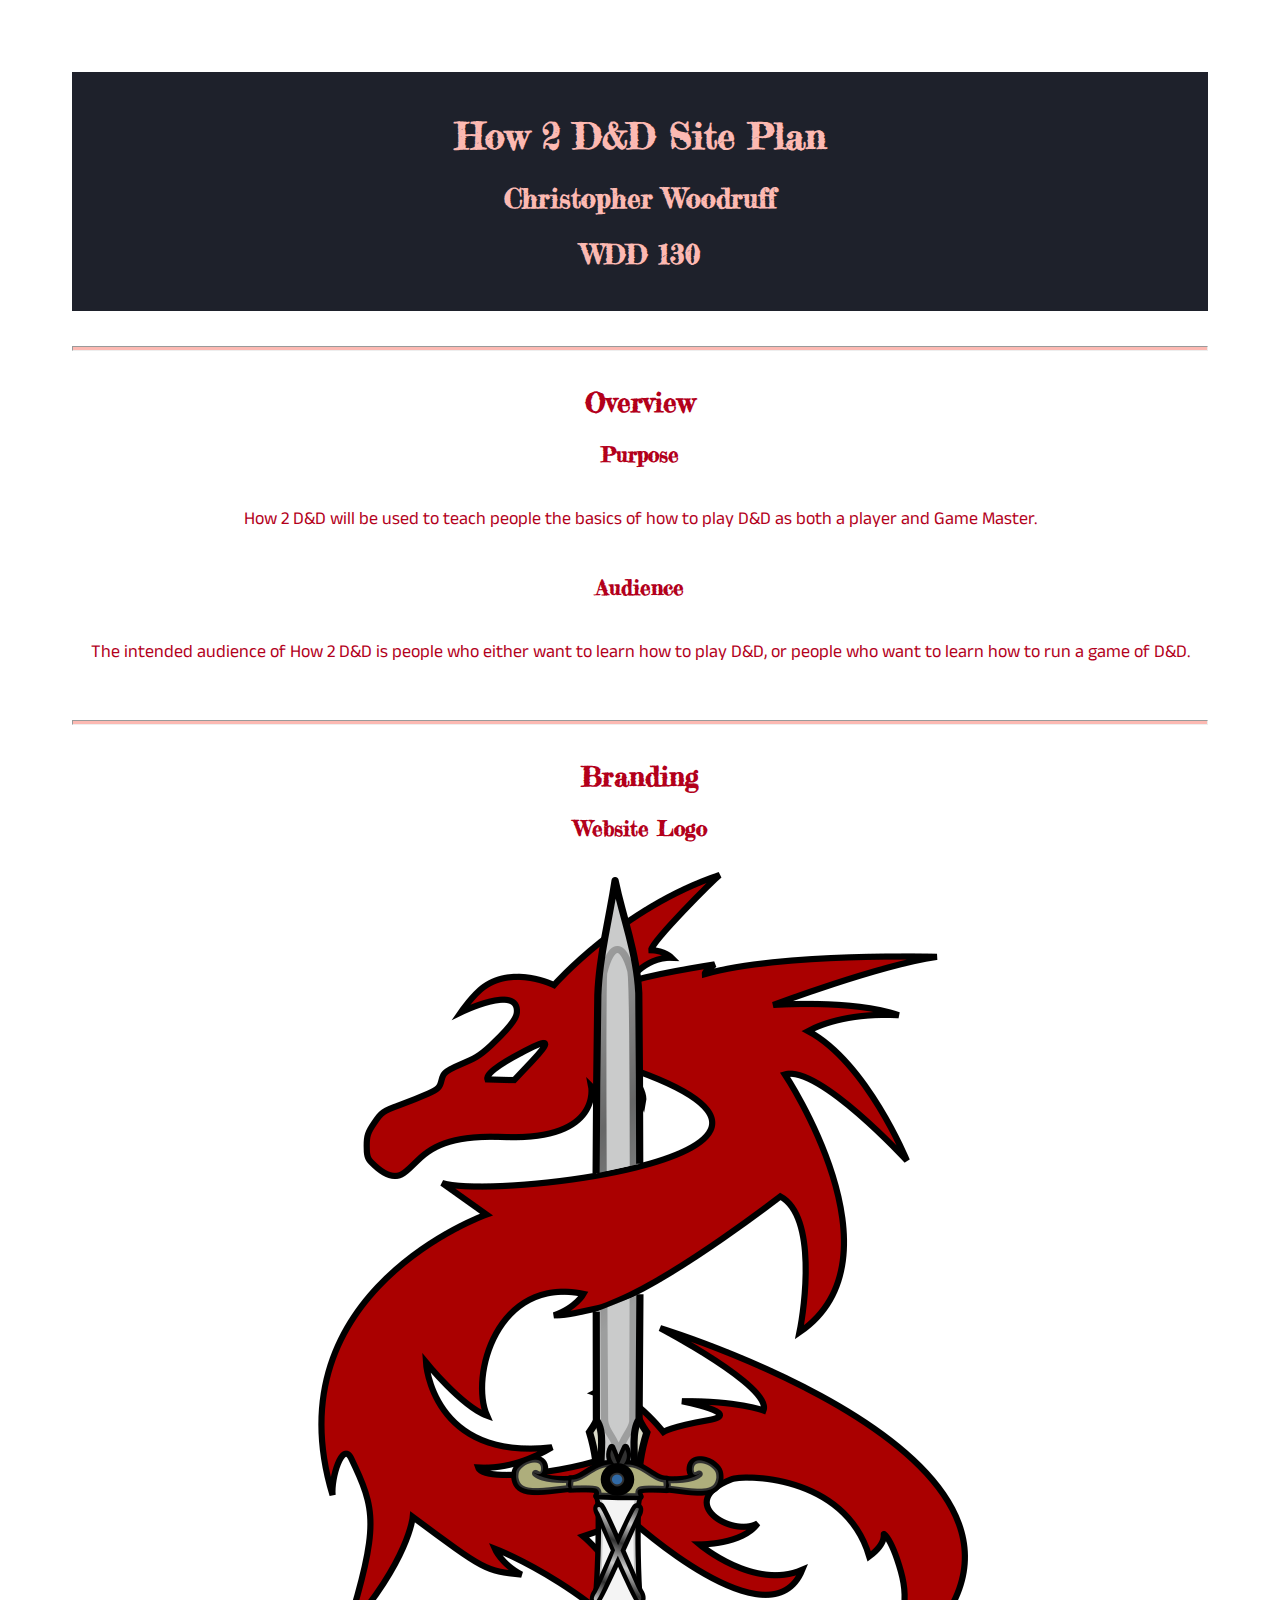
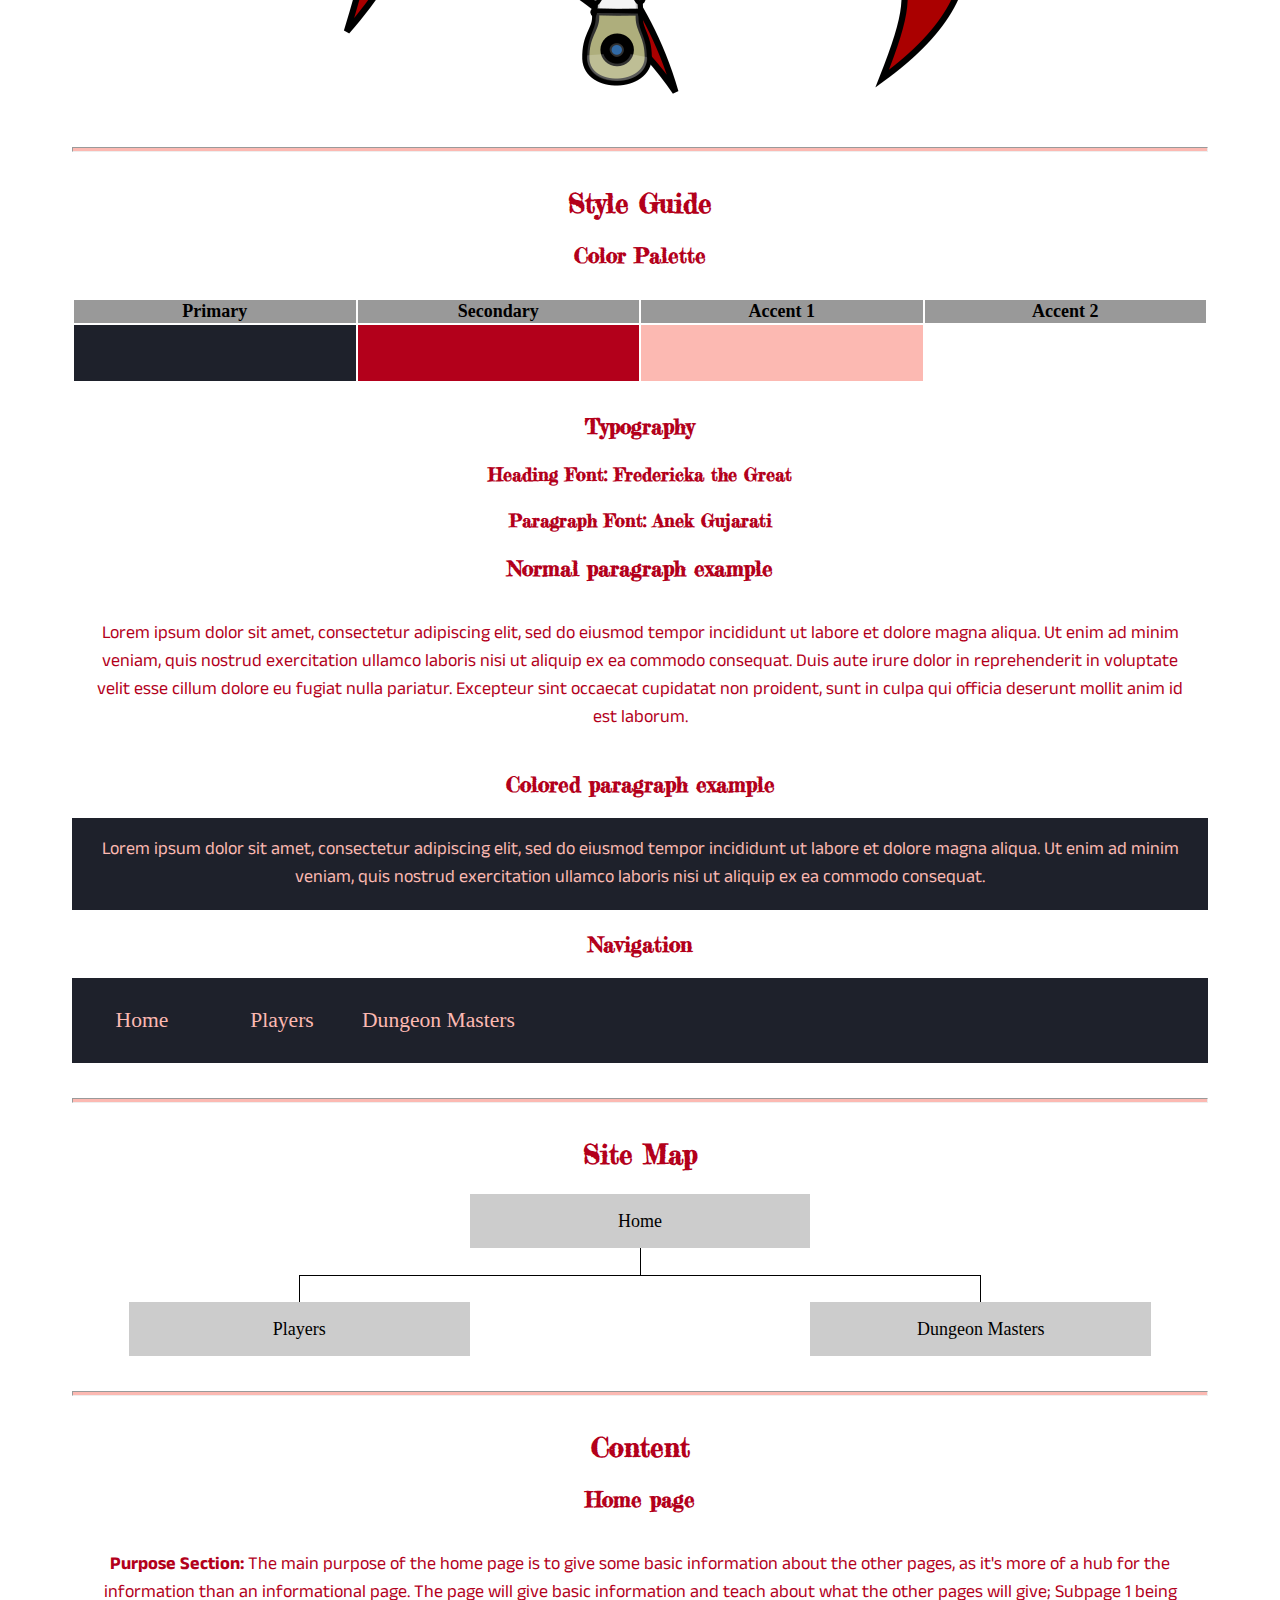
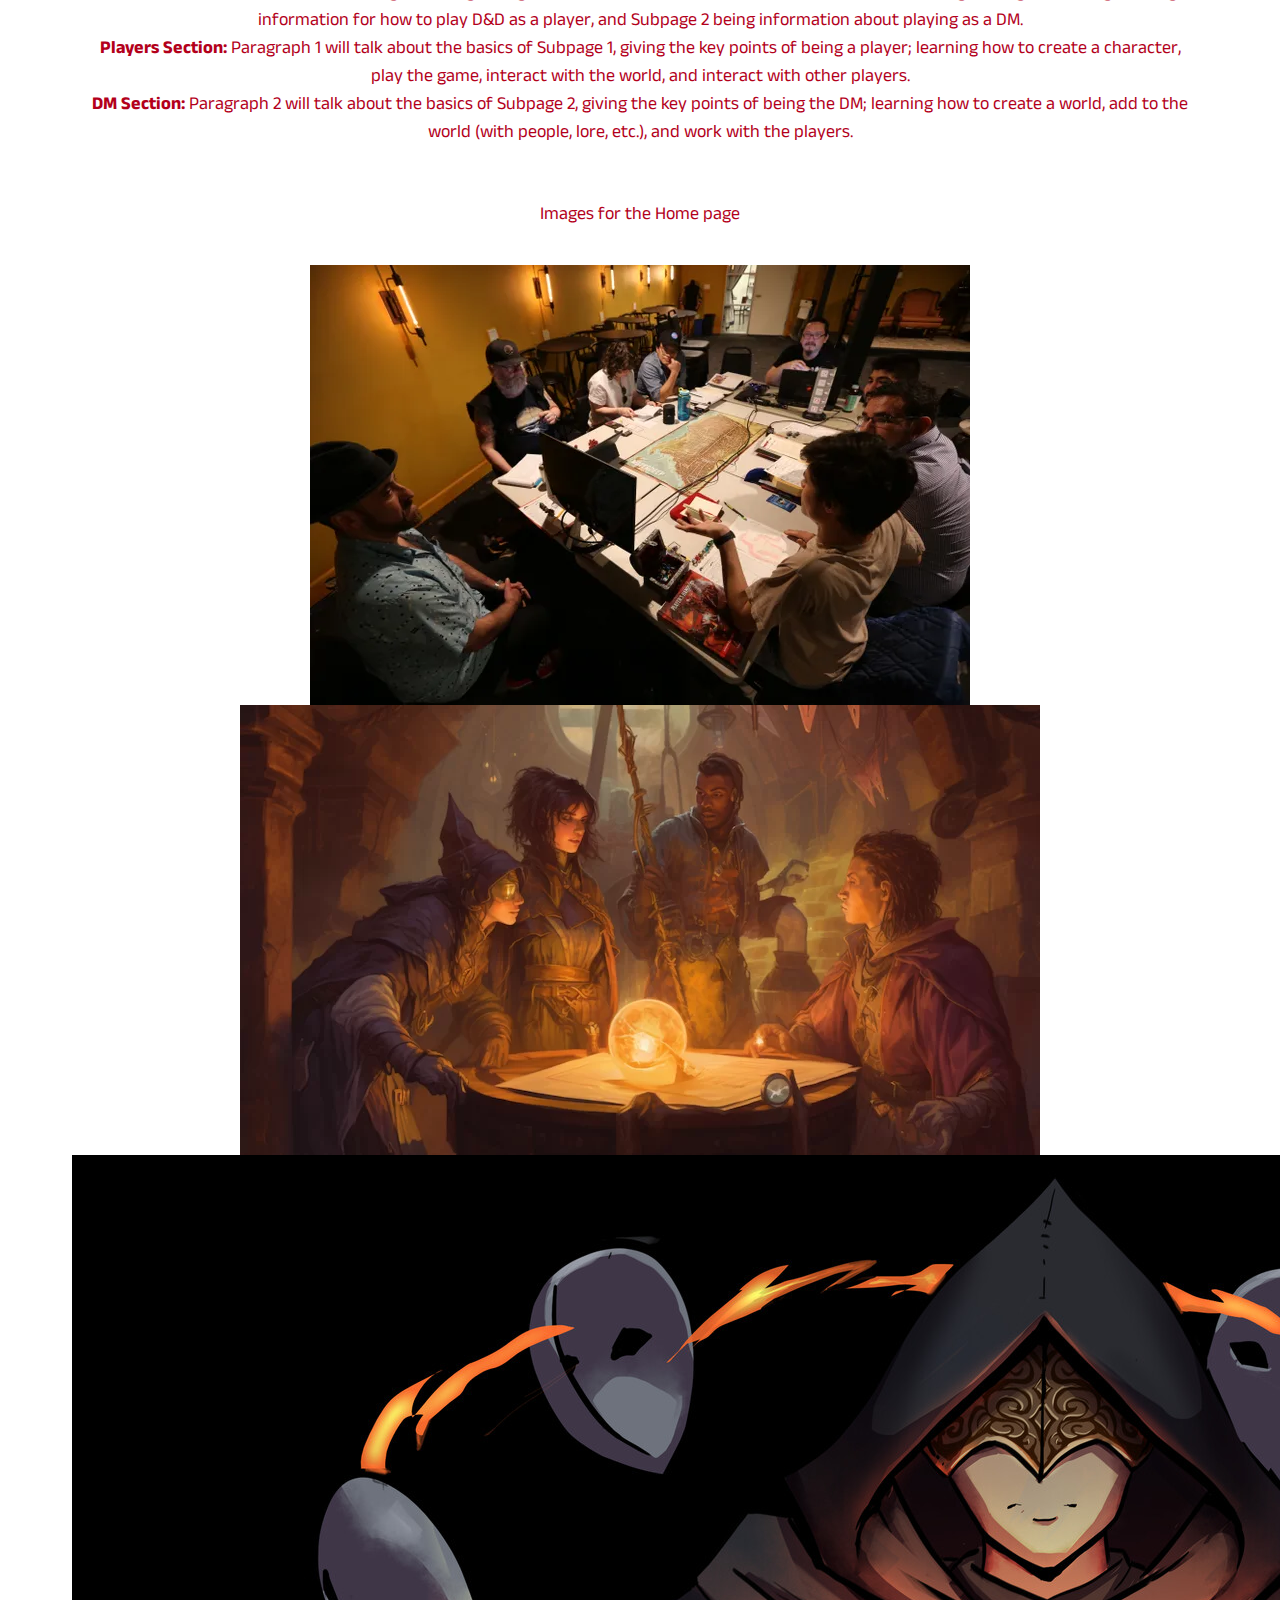
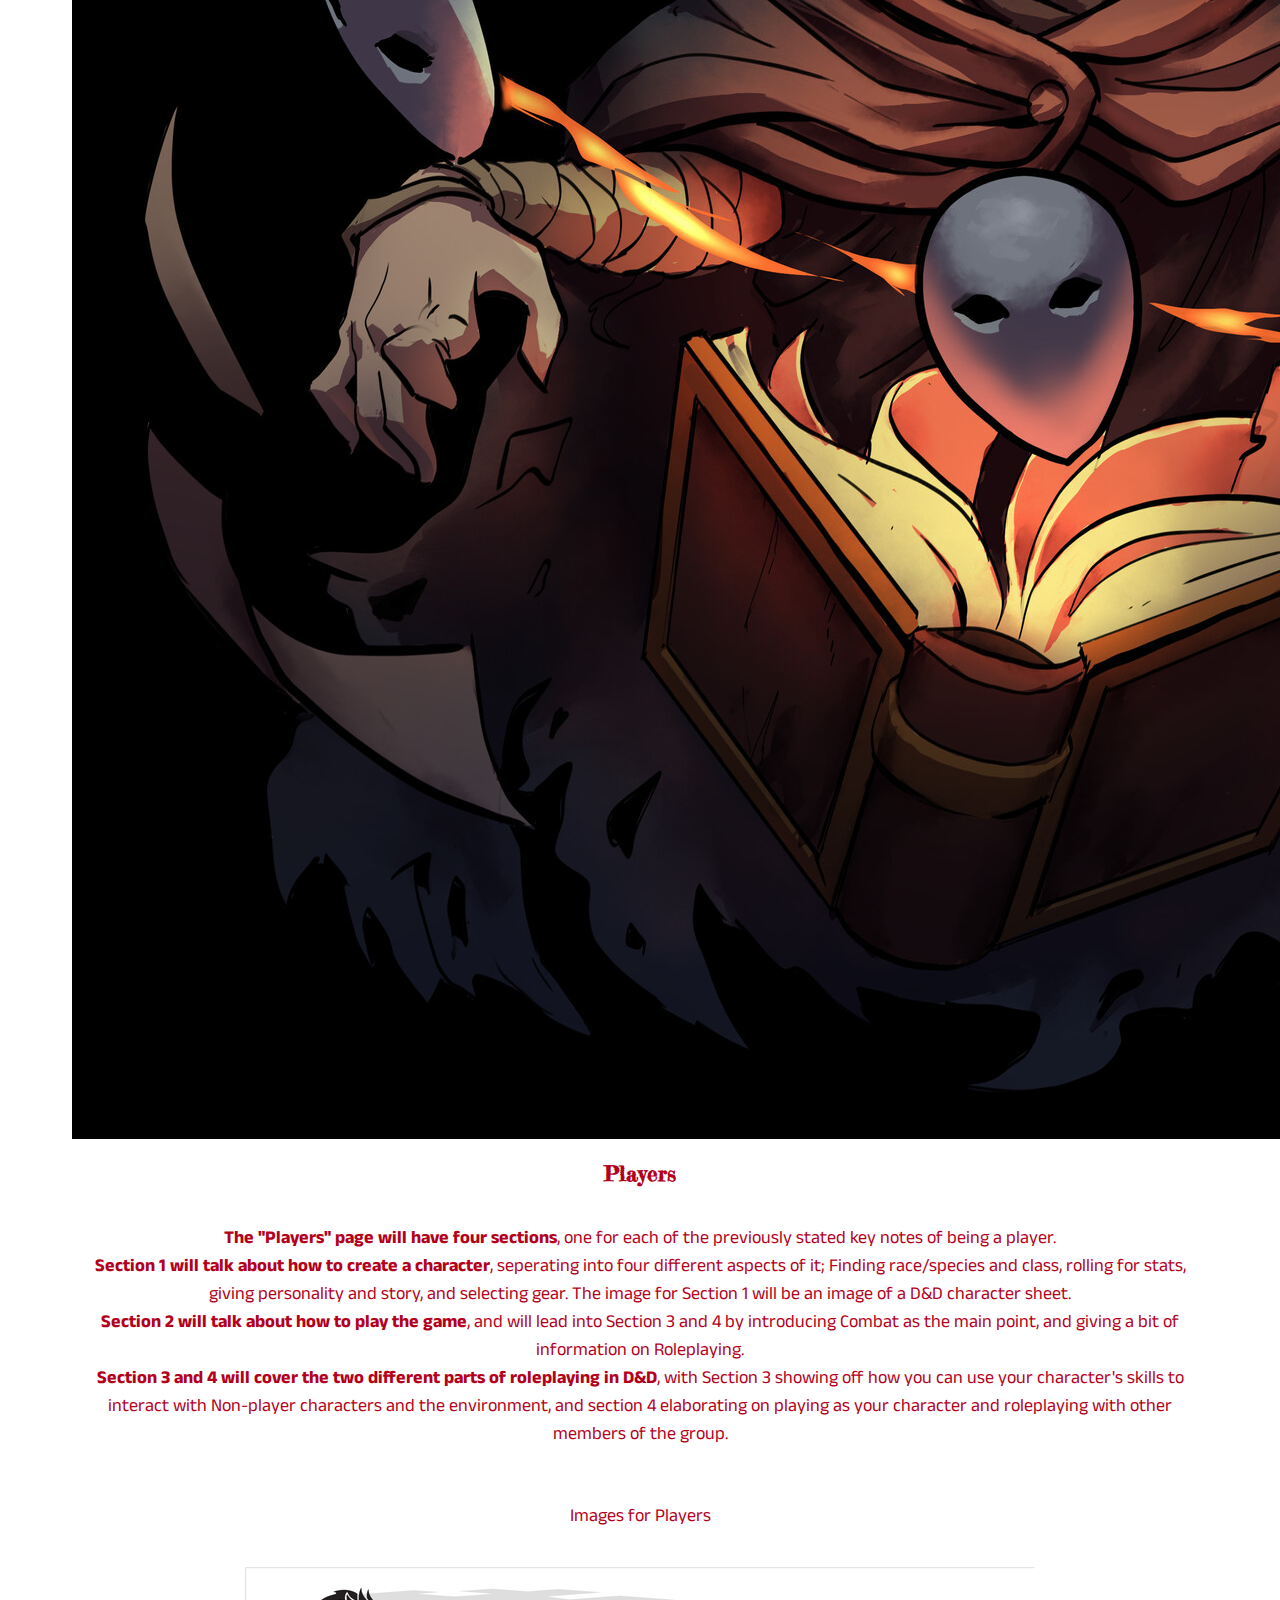
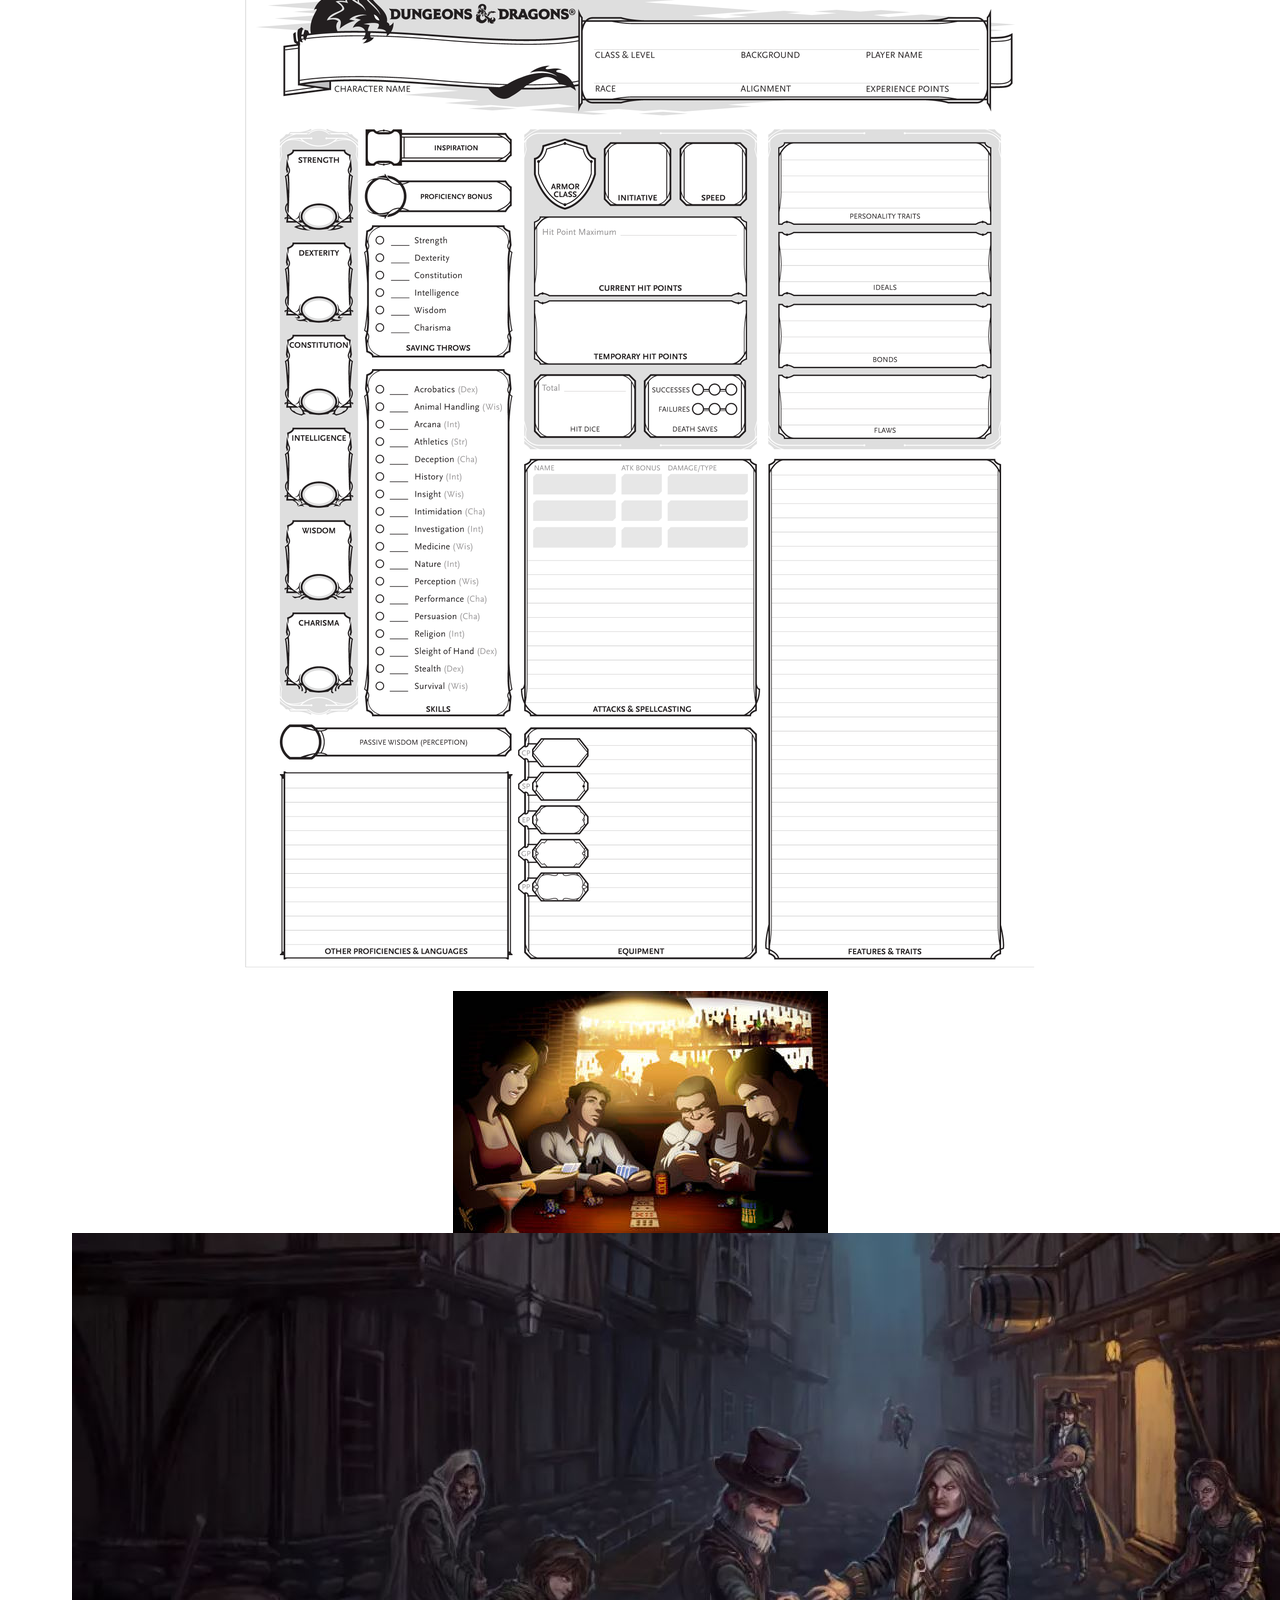
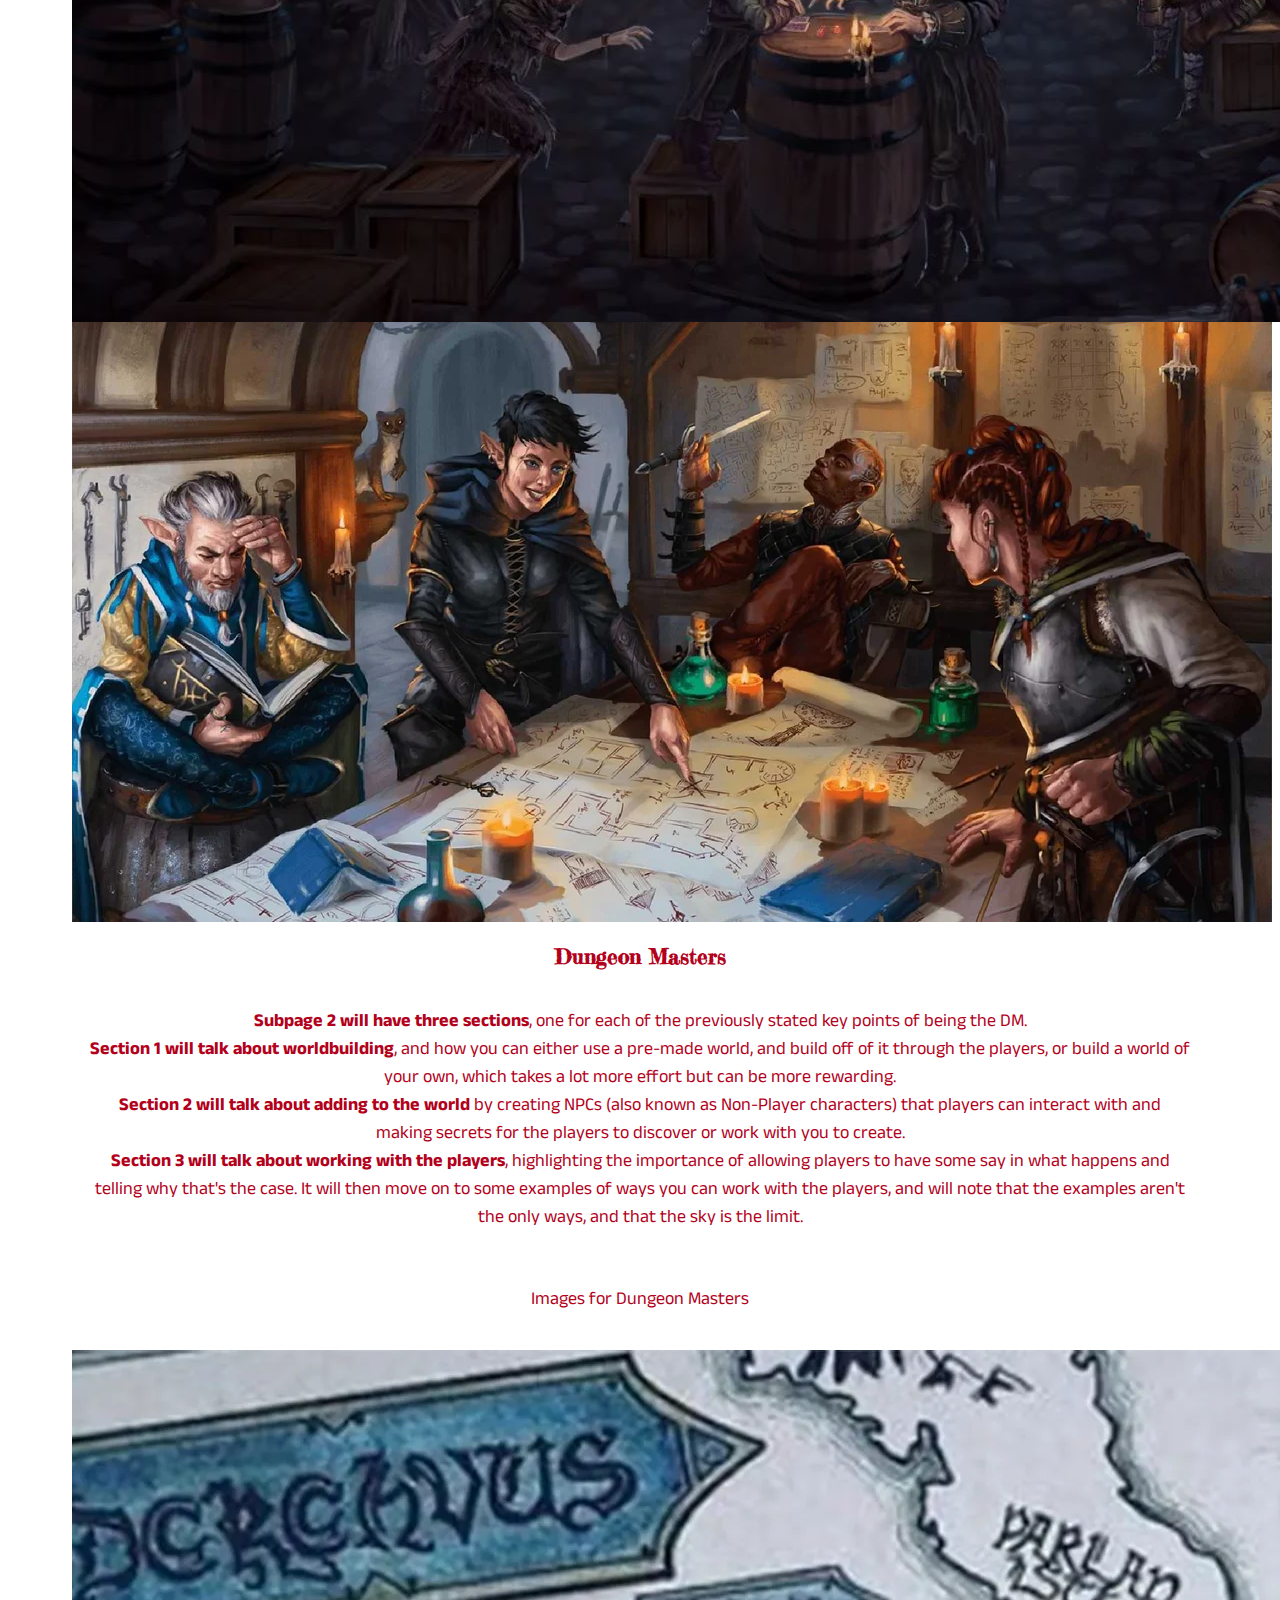
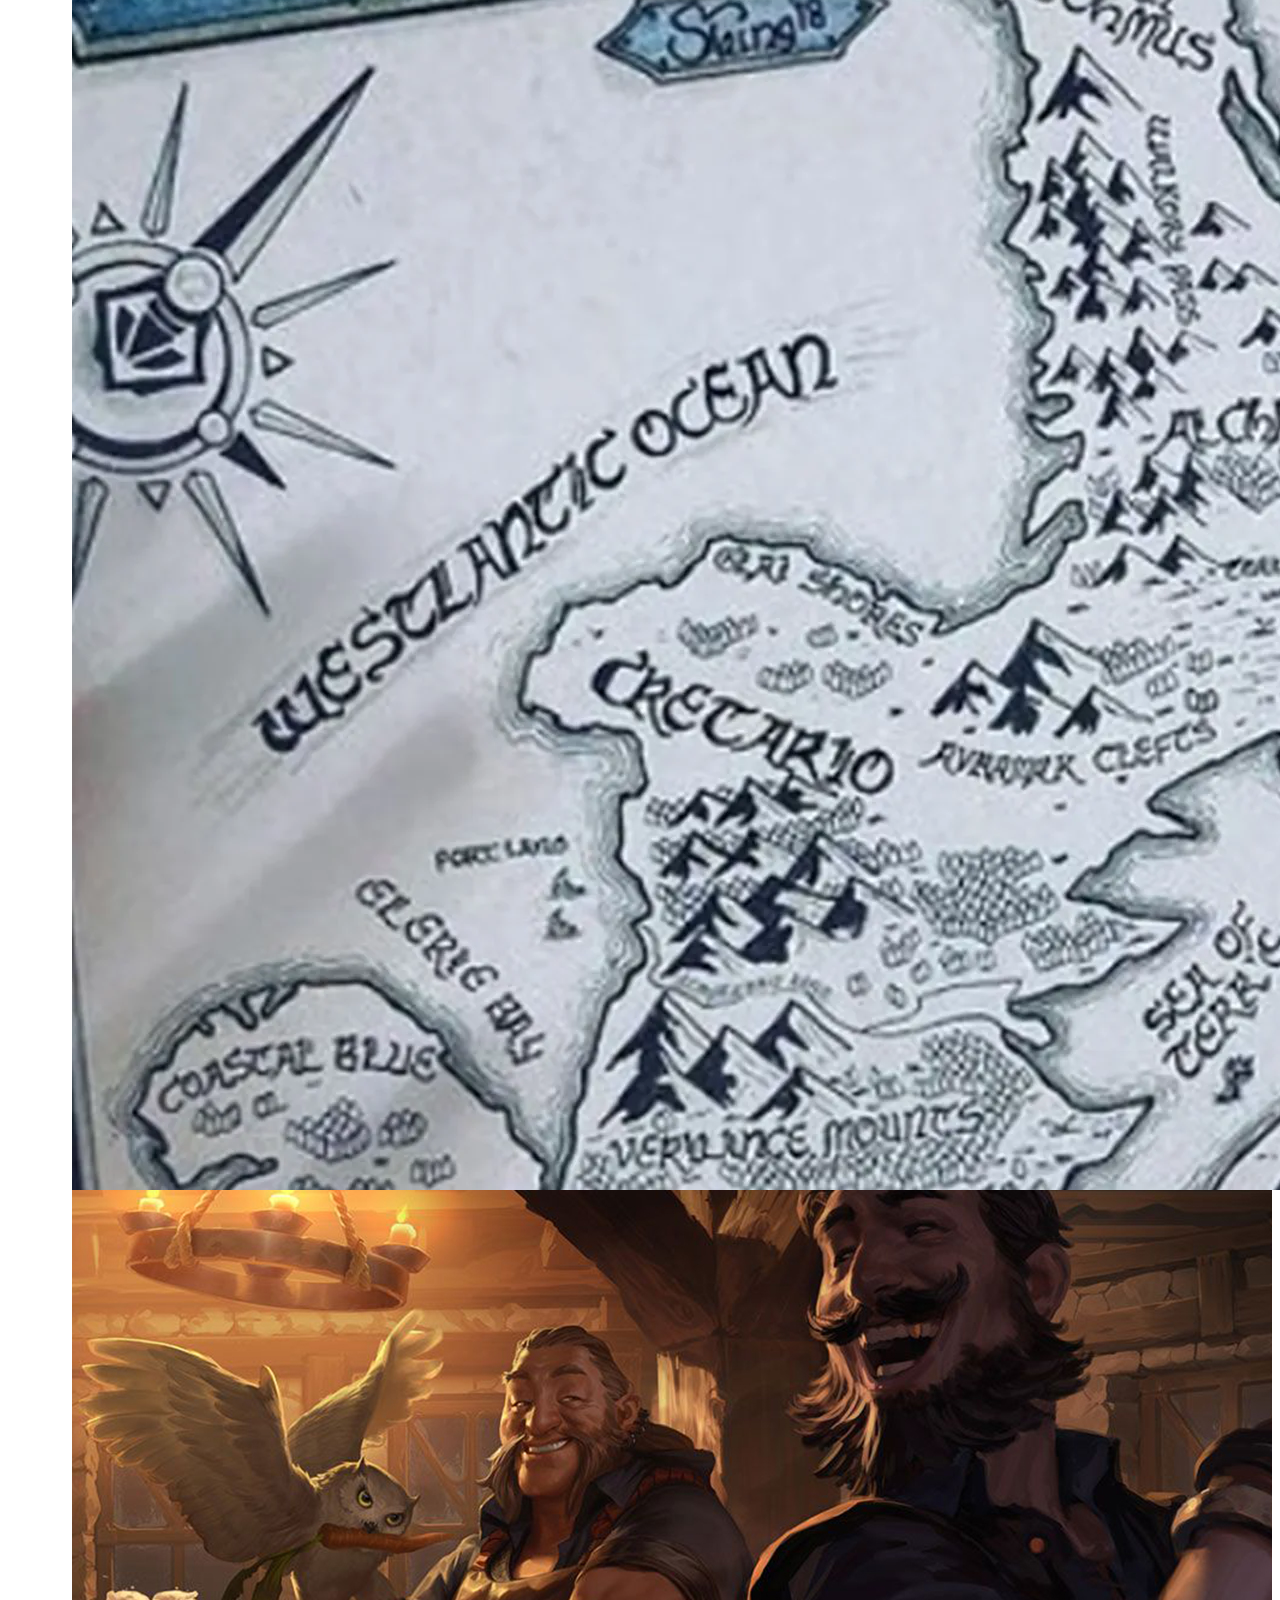
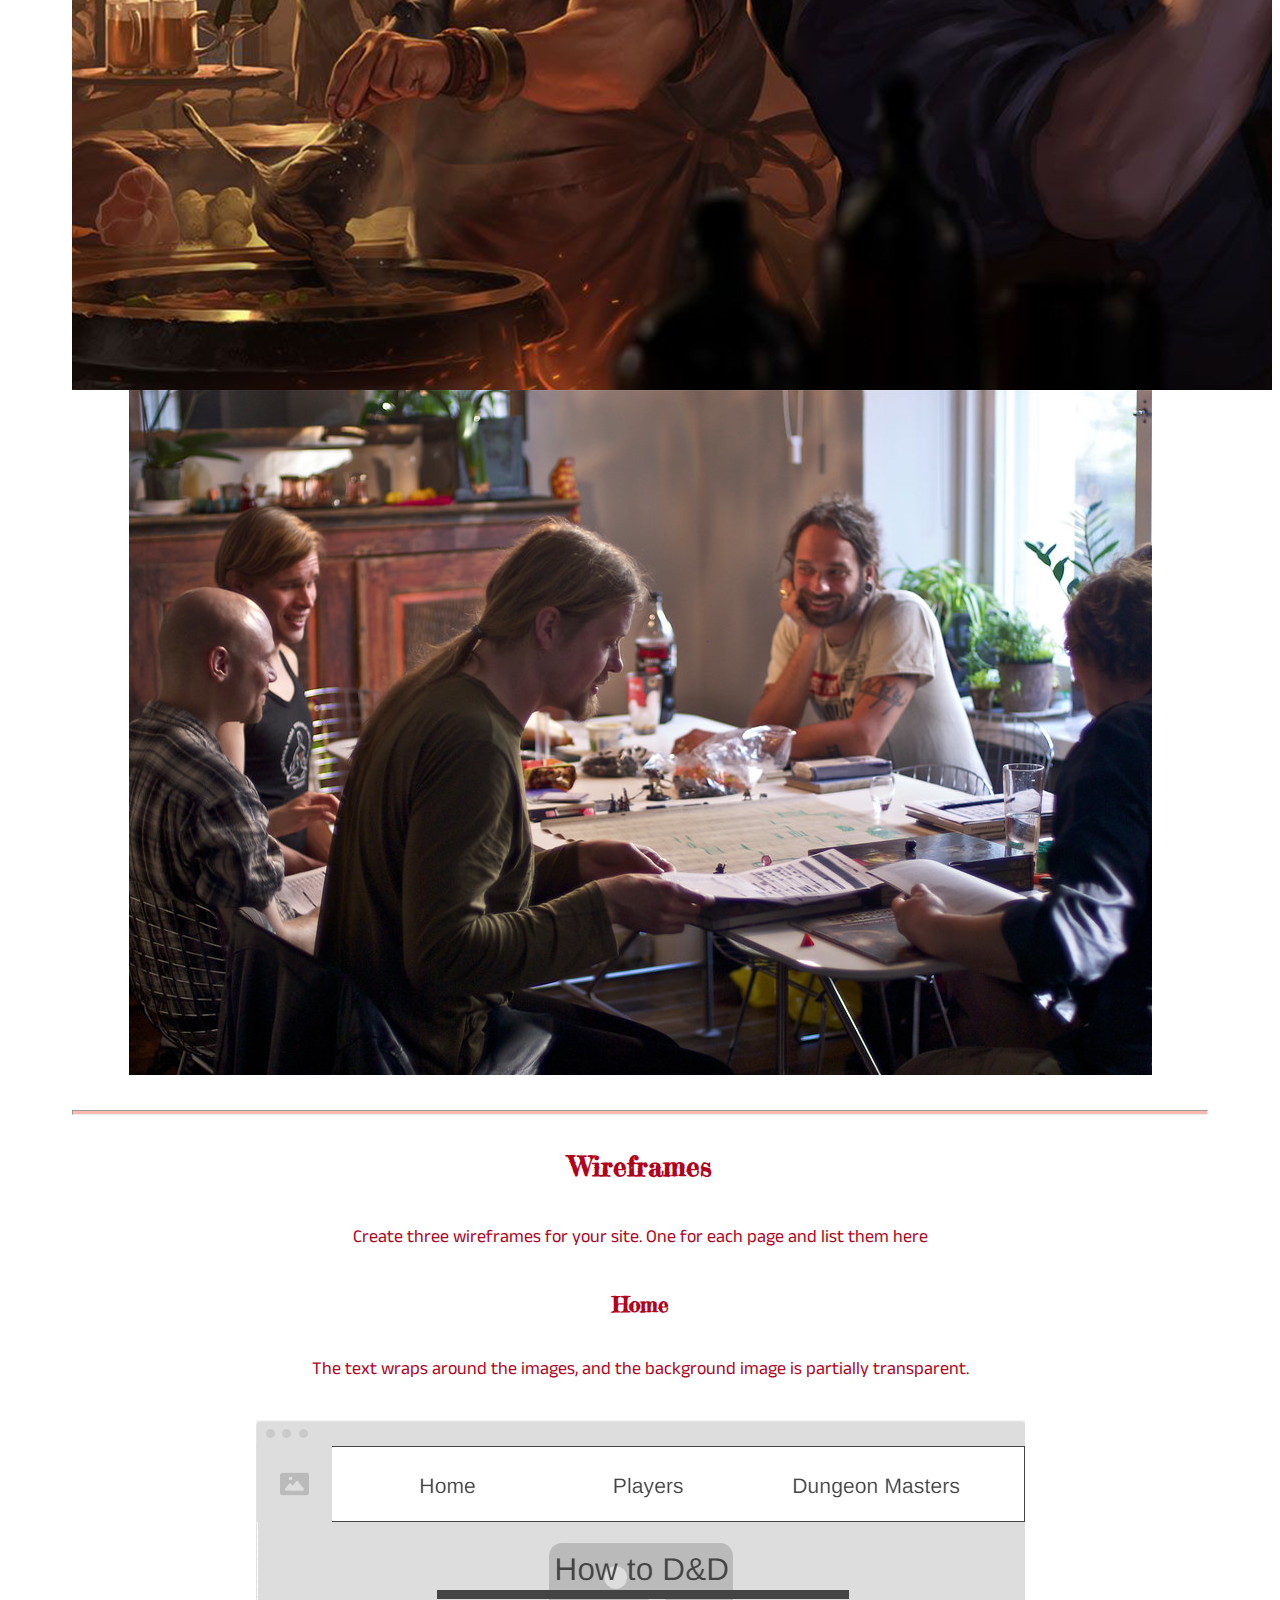
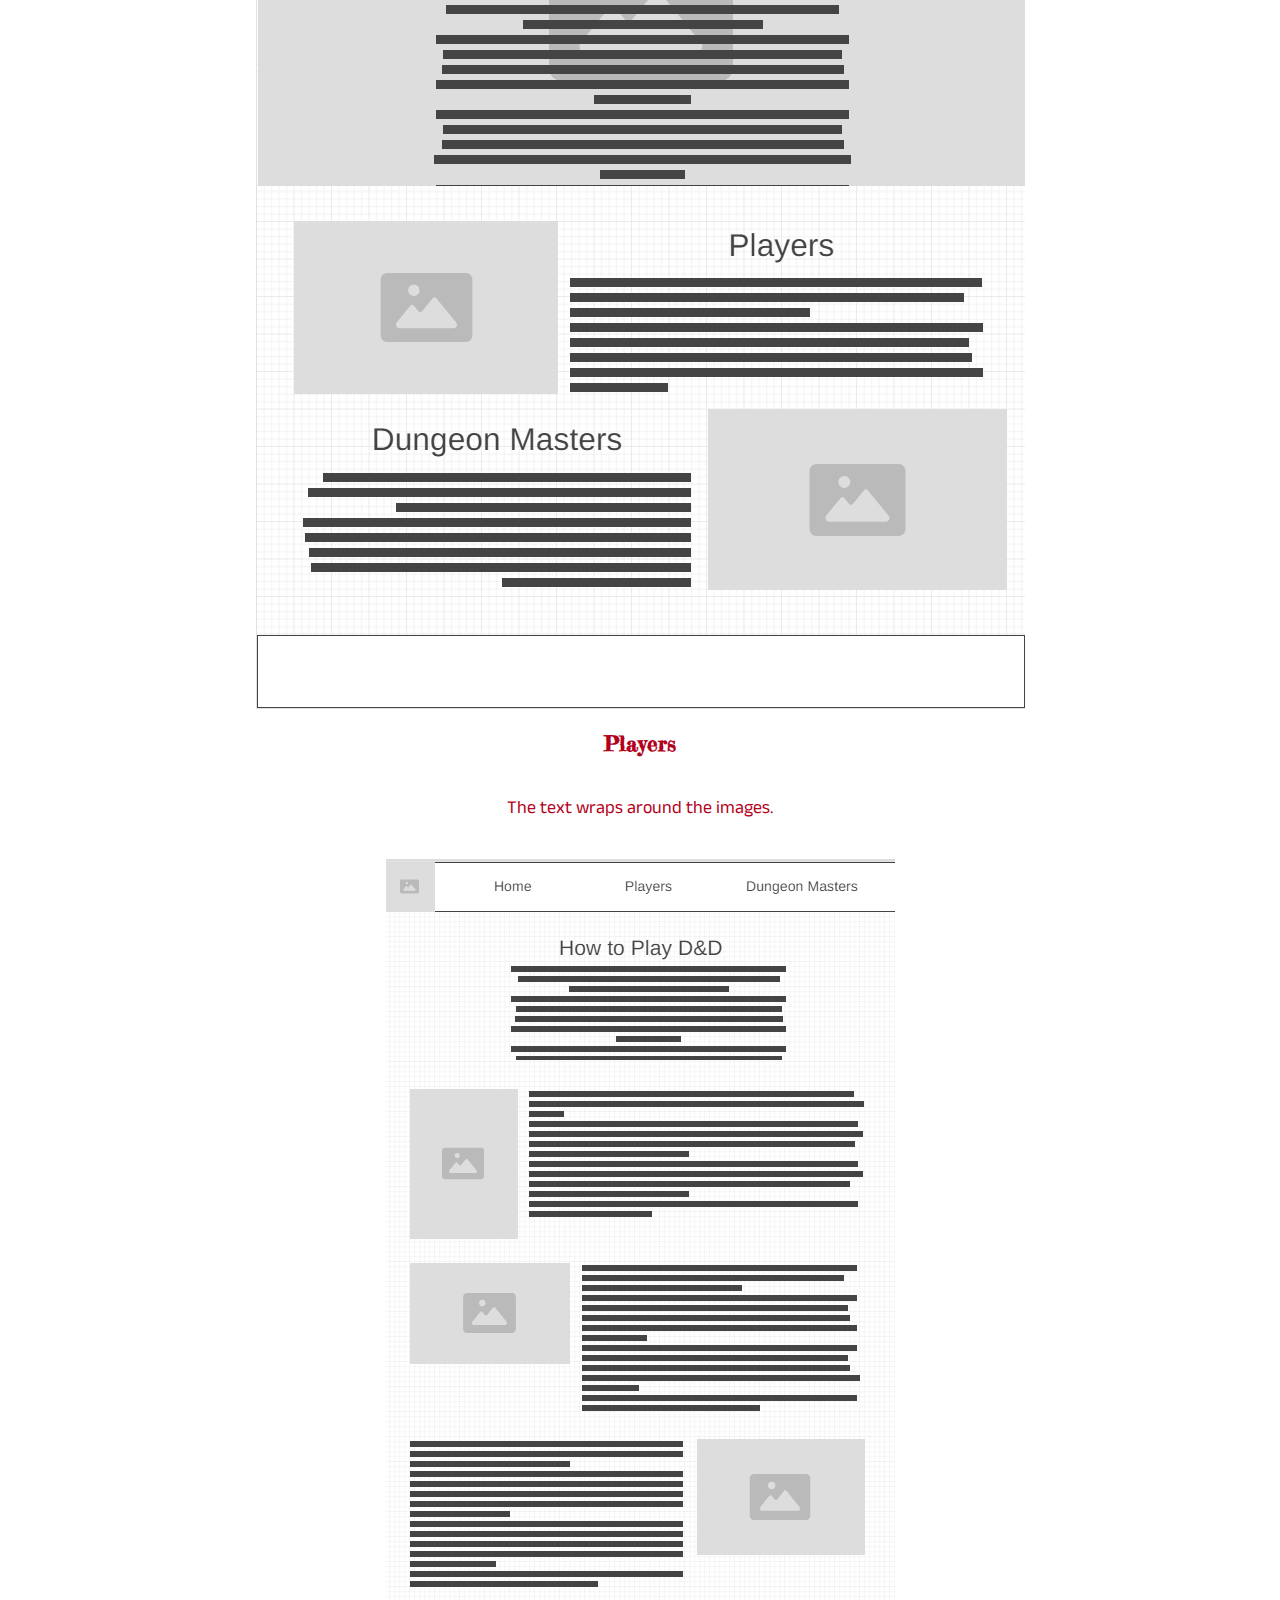
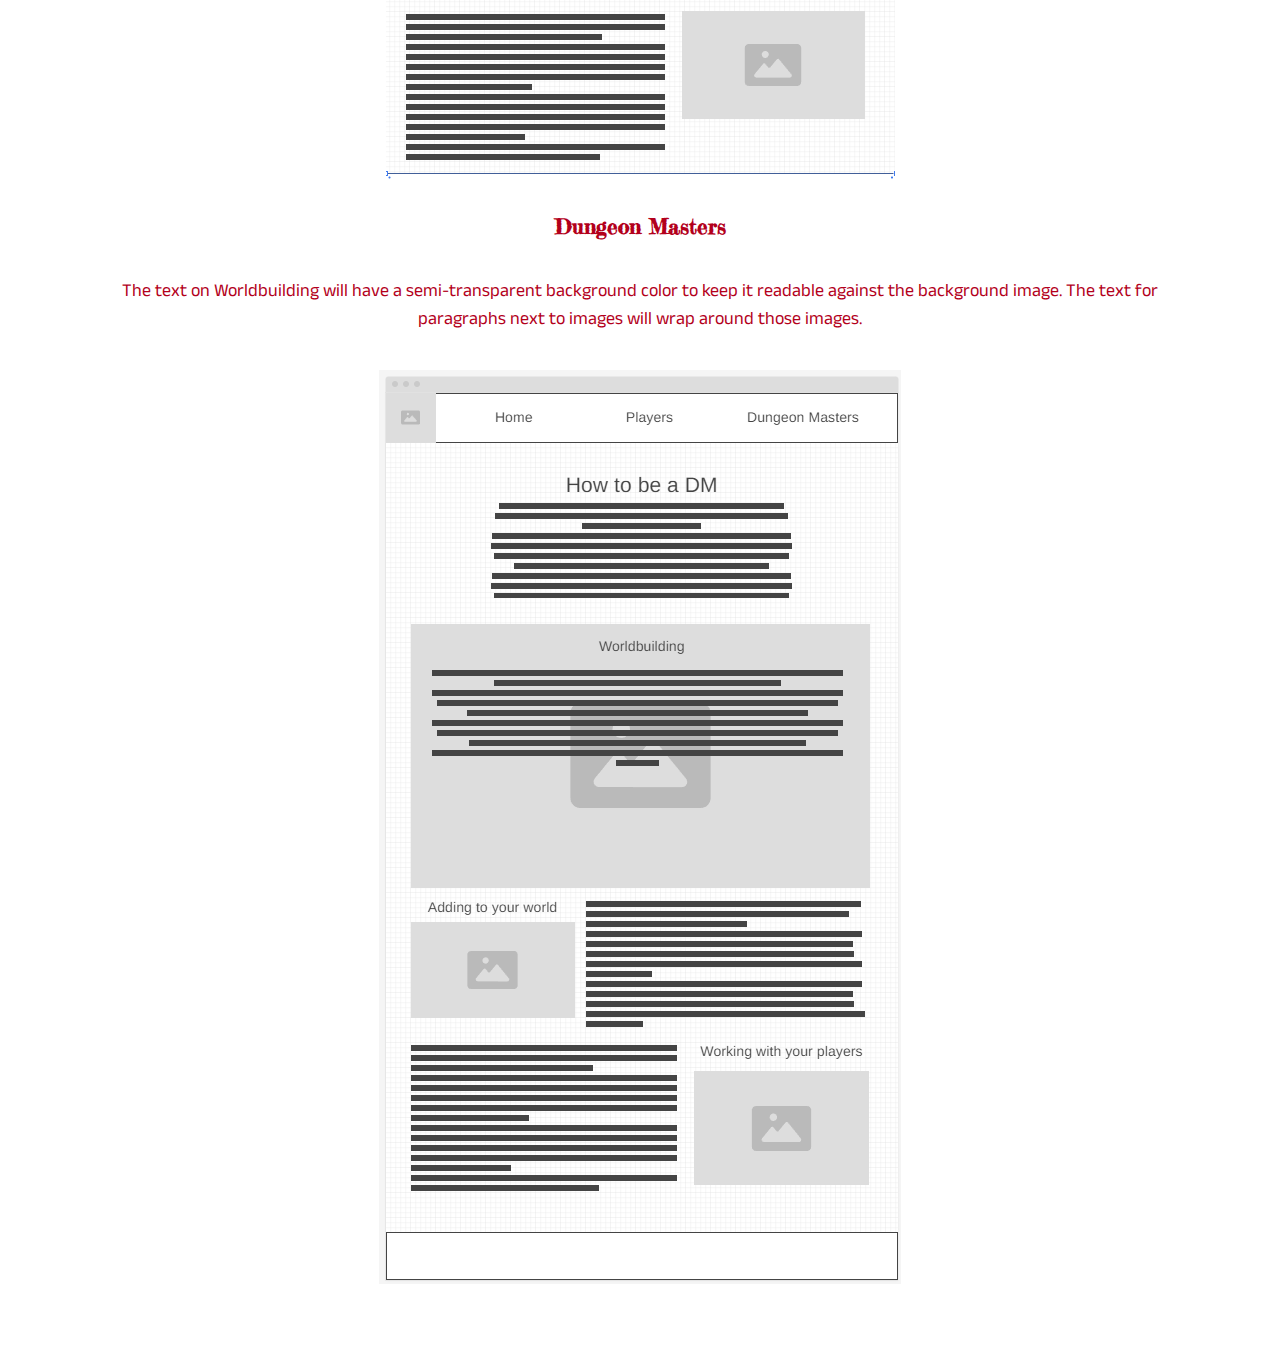
<file: how2dnd/site-plan.html>
<!DOCTYPE html>
<html lang="en-us">
    
  <head>
    <meta charset="utf-8">
    <title>Site Plan</title>
    <link type="text/css" rel="stylesheet" href="styles/site-plan.css">
  </head>

  <body>
    <header>
      <h1>How 2 D&D Site Plan</h1>
      <h2>Christopher Woodruff</h2>
      <h2>WDD 130</h2>
      <!-- In the header above, add the name or your site, your name and class number. For example if you are in section 3 you would put WDD 130.03 -->
    </header>
    <main>

      <!-- ------------------------Steps 2-3------------------------------ -->
      <hr>
      <h2>Overview</h2>
      <h3>Purpose</h3>
      <p>How 2 D&amp;D will be used to teach people the basics of how to play D&D as both a player and Game Master.</p>  <!-- change this -->


      <h3>Audience</h3>
      <p>The intended audience of How 2 D&amp;D is people who either want to learn how to play D&amp;D, or people who want to learn how to run a game of D&amp;D.</p>  <!-- change this -->

      <hr>
      <h2>Branding</h2>
      <h3>Website Logo</h3>
      <!-- Replace this with some sort of logo for your site.  A logo can be as simple as the name of your site in a nice font :) -->
      <img src="images/logo.png" alt="Logo image">
      <hr>
      <h2>
        Style Guide
      </h2>

      <!-- ------------------------Steps 4-8------------------------------ -->

      <h3>
        Color Palette
      </h3>
      <!--  The colors you choose for a website are one of the most important decisions you will make. Follow the instructions on the activity in iLearn. You should have at least 2 colors but do not have to fill in all 4 if you do not need them.  -->

      <table class="colors">
        <tr><th>Primary</th><th>Secondary</th><th>Accent 1</th><th>Accent 2</th></tr>
        <!-- Switch to the site-plan.css file and change your colors there. -->
        <tr><td class="primary"></td><td class="secondary"></td><td class="accent1"></td><td class="accent2"></td></tr>
      </table>

      <!-- ------------------------Step 9------------------------------ -->

      <h3>
        Typography
      </h3>
      <!-- Choose a font for your paragraphs (body copy) and headlines. What font(s) have you chosen? Why did you choose what you did?  Make sure to review the list of web safe fonts at W3Schools.org as a starting point.  Think also about which of your colors above you might use for background and font colors. -->

      <h4>
        Heading Font: Fredericka the Great  <!-- change this -->
      </h4>
      <h4>
        Paragraph Font: Anek Gujarati  <!-- change this -->
      </h4>
      <h3>
        Normal paragraph example
      </h3>
      <p>
        Lorem ipsum dolor sit amet, consectetur adipiscing elit, sed do eiusmod tempor incididunt ut labore et dolore magna aliqua. Ut enim ad minim veniam, quis nostrud exercitation ullamco laboris nisi ut aliquip ex ea commodo consequat. Duis aute irure dolor in reprehenderit in voluptate velit esse cillum dolore eu fugiat nulla pariatur. Excepteur sint occaecat cupidatat non proident, sunt in culpa qui officia deserunt mollit anim id est laborum.
      </p>
      <h3>
        Colored paragraph example
      </h3>
      <p class="colored">
        Lorem ipsum dolor sit amet, consectetur adipiscing elit, sed do eiusmod tempor incididunt ut labore et dolore magna aliqua. Ut enim ad minim veniam, quis nostrud exercitation ullamco laboris nisi ut aliquip ex ea commodo consequat. 
      </p>

      <!-- ------------------------Step 10------------------------------ -->

      <h3>
        Navigation
      </h3>
      <!-- Think about how you want your navigation bar to look. In the site-plan.css file change the colors to your colors to get the look you desire. --> 
      <nav>
        <a href="#">Home</a>
        <a href="#">Players</a>
        <a href="#">Dungeon Masters</a>
      </nav>
      <hr>
      <h2>
        Site Map
      </h2>
      <div class="sitemap">
        <div class="sm-home">
          Home
        </div>
        <div class="sm-page2">
          Players <!-- change this -->
        </div>
        <div class="sm-page3">
          Dungeon Masters  <!-- change this -->
        </div>

        <div class="top">
          &nbsp;
        </div>
        <div class="left">
          &nbsp;
        </div>
        <div class="right">
          &nbsp;
        </div>

      </div>

      <!-- --------Content Section -------------- -->
      <hr>
      <h2>
        Content
      </h2>
      <h3>Home page</h3>
      <p>
        <b>Purpose Section:</b> The main purpose of the home page is to give some basic information about the other pages, as it's more of a hub for the information than an informational page. The page will give basic information and teach about what the other pages will give; Subpage 1 being information for how to play D&D as a player, and Subpage 2 being information about playing as a DM.<br>
        <b>Players Section:</b> Paragraph 1 will talk about the basics of Subpage 1, giving the key points of being a player; learning how to create a character, play the game, interact with the world, and interact with other players.<br>
        <b>DM Section:</b> Paragraph 2 will talk about the basics of Subpage 2, giving the key points of being the DM; learning how to create a world, add to the world (with people, lore, etc.), and work with the players.<br>
      </p>
      <p>Images for the Home page</p>
        <img src="images/heroimg-homepage.png" alt="Hero image for homepage">
        <img src="images/players-homepage.webp" alt="image for Players section">
        <img src="images/dm-homepage.jpg" alt="image for DM section">

      </ul>
      <h3>Players</h3>
      <p>
        <b>The "Players" page will have four sections</b>, one for each of the previously stated key notes of being a player.<br>
        <b>Section 1 will talk about how to create a character</b>, seperating into four different aspects of it; Finding race/species and class, rolling for stats, giving personality and story, and selecting gear. The image for Section 1 will be an image of a D&amp;D character sheet.<br>
        <b>Section 2 will talk about how to play the game</b>, and will lead into Section 3 and 4 by introducing Combat as the main point, and giving a bit of information on Roleplaying.<br>
        <b>Section 3 and 4 will cover the two different parts of roleplaying in D&D</b>, with Section 3 showing off how you can use your character's skills to interact with Non-player characters and the environment, and section 4 elaborating on playing as your character and roleplaying with other members of the group.<br>
      </p>
      <p>Images for Players</p>
        <img src="images/charactersheet.webp" alt="Character sheet">
        <img src="images/playingthegame.jpg" alt="image of people playing the game">
        <img src="images/npcroleplaying.jpg" alt="image of NPC roleplaying">
        <img src="images/playersroleplaying.webp" alt="image of players roleplaying">
      </ul>
      <h3>Dungeon Masters</h3>
      <p>
        <b>Subpage 2 will have three sections</b>, one for each of the previously stated key points of being the DM.<br>
        <b>Section 1 will talk about worldbuilding</b>, and how you can either use a pre-made world, and build off of it through the players, or build a world of your own, which takes a lot more effort but can be more rewarding.<br>
        <b>Section 2 will talk about adding to the world</b> by creating NPCs (also known as Non-Player characters) that players can interact with and making secrets for the players to discover or work with you to create.<br>
        <b>Section 3 will talk about working with the players</b>, highlighting the importance of allowing players to have some say in what happens and telling why that's the case. It will then move on to some examples of ways you can work with the players, and will note that the examples aren't the only ways, and that the sky is the limit.<br>
      </p>
      <p>Images for Dungeon Masters</p>
        <img src="images/worldbuilding.webp" alt="image for worldbuilding">
        <img src="images/addingtoworld.jpg" alt="image for adding to the world">
        <img src="images/workingwithplayers.jpg" alt="image for working with the players">

      </ul>
      <hr>
      <h2>
        Wireframes
      </h2>
      <p>
        Create three wireframes for your site. One for each page and list them here</p>

      <h3>Home</h3>
      <p>         
        The text wraps around the images, and the background image is partially transparent.
      </p>
      <img src="images/homewireframe.png" alt="home page wireframe">

      <h3>Players</h3>
      <p>         
        The text wraps around the images.
      </p>
      <img src="images/playerswireframe.png" alt="Players wireframe">

      <h3>Dungeon Masters</h3>
      <p>         
        The text on Worldbuilding will have a semi-transparent background color to keep it readable against the background image. The text for paragraphs next to images will wrap around those images.
      </p>
      <img src="images/dmwireframe.png" alt="Dungeon Masters wireframe">
    </main>
  </body>

</html>
</file>
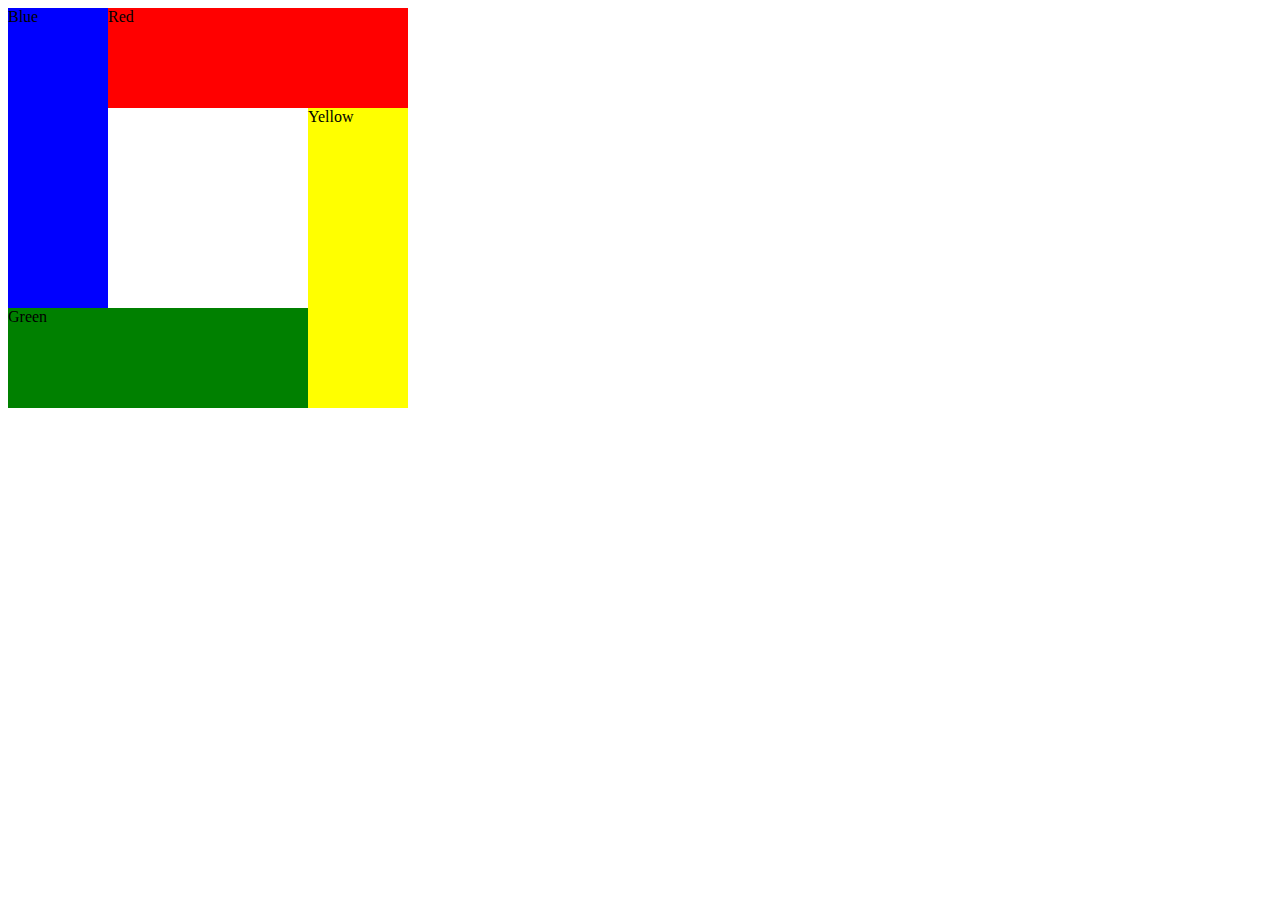
<file: practice/demo-grid.html>
<!DOCTYPE html>
<html lang="en">
<head>
    <meta charset="UTF-8">
    <meta name="viewport" content="width=device-width, initial-scale=1.0">
    <title>Document</title>
    <link rel="stylesheet" href="styles/demo-grid.css">
</head>
<body>
    <div id="content">
        <section class="red">Red</section>
        <section class="green">Green</section>
        <section class="yellow">Yellow</section>
        <section class="blue">Blue</section>
    </div>
</body>
</html>
</file>
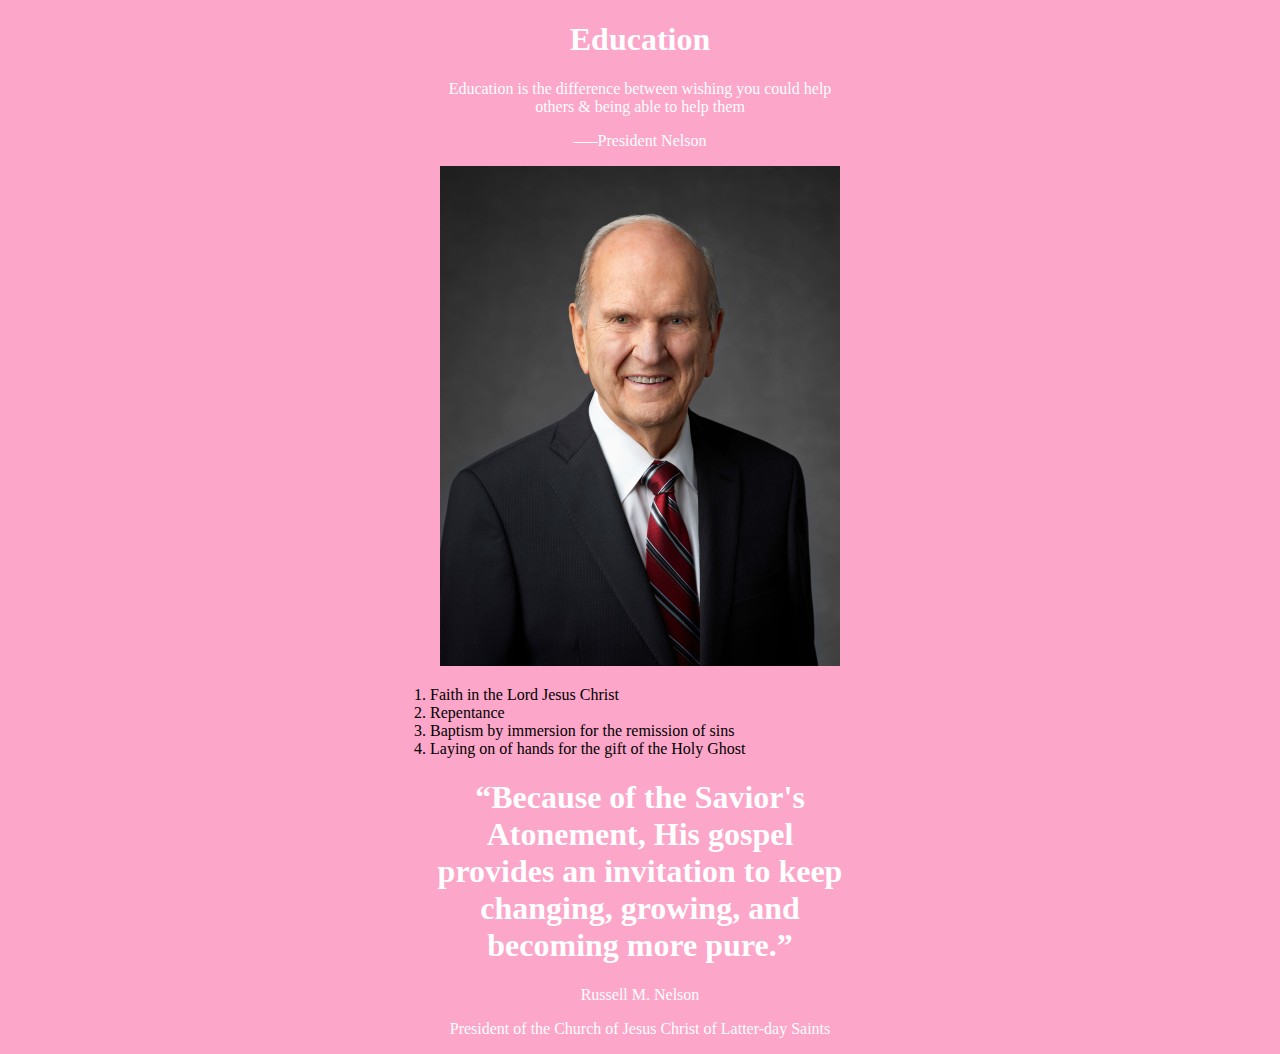
<file: practice/ice-w4.html>
<!DOCTYPE html>
<html lang="en">
<head>
    <meta charset="UTF-8">
    <meta name="viewport" content="width=device-width, initial-scale=1.0">
    <title>W04 - Challenge</title>
    <link rel="stylesheet" href="styles/ice-w4.css">
</head>
<body>
    <main>
        <h1 id="title">Education</h1>
        <blockquote>
            <p>Education is the difference between wishing you could help others & being able to help them</p>
            <footer>
                &ndash;&ndash;&ndash;President Nelson
            </footer>
        </blockquote>
        <img src="images/president_nelson.jpeg" alt="Picture of President Nelson">
        <ol id="list">
            <li>Faith in the Lord Jesus Christ</li>
            <li>Repentance</li>
            <li>Baptism by immersion for the remission of sins</li>
            <li>Laying on of hands for the gift of the Holy Ghost</li>
        </ol>
        <blockquote>
            <h1 id="big_quote">&ldquo;Because of the Savior's Atonement, His gospel provides an invitation to keep changing, growing, and becoming more pure.&rdquo;</h1>
            <p class="nelson">Russell M. Nelson</p>
            <p class="nelson">President of the Church of Jesus Christ of Latter-day Saints</p>
        </blockquote>
    </main>
</body>
</html>
</file>
<file: how2dnd/styles/style.css>
@import url('https://fonts.googleapis.com/css?family=Fredericka+the+Great|Anek+Gujarati');
#content {
    max-width:1600px;
    margin: 0 auto;
}
body {
    background-color: #1E212B;
    font-family: "Anek Gujarati", Helvetica, sans-serif;
    font-size: 30px;
    color: #B3001B;
    margin: 0;
    padding: 0;
}
header {
    background-color:rgba(27, 17, 17, .7);
    display: grid;
    grid-template-columns: 150px auto;
}

header img {
    grid-column: 1/2;
    height: 100px;
    width: auto;
    justify-self: center;
    align-self: center;
}
nav {
    display: flex;
    justify-content: space-around;
    align-content: space-around;
}
nav a {
    text-align: center;
    color: #FCB9B2;
    text-decoration: none;
    padding: 35px;
    font-size: 40px;
}
nav a:hover {
    background-color: #1E212B;
    color: #B3001B;
}
#how-to {
    display: grid;
    grid-template-columns: 1fr 3fr 1fr;
    margin-bottom: 100px;
}
#how-to-box {
    grid-column: 2/3;
    grid-row: 1/3;
    z-index: -1;
}
#how-to-img {
    width: 100%;
    height: auto;
}
#how-to-msg {
    grid-column: 2/3;
    grid-row: 1/2;
}
#how-to-msg h1, #how-to-msg p {
    text-align: center;
}
#how-to-msg h1 {
    font-size: 90px;
    font-family: "Fredericka the Great", fantasy;
}
#how-to-msg p {
    font-size: 30px;
}
.link {
    color: #B3001B;
    font-size: 60px;
    font-family: "Fredericka the Great", fantasy;
}
.link:hover {
    color: #FCB9B2;
}
#players-section {
    display:grid;
    grid-template-columns: 800px auto;
    grid-template-rows: 100px auto;
    margin-bottom: 100px;
    
}
#players-img {
    grid-column: 1/2;
    grid-row: 1/3;
}
#players-section p {
    grid-column:2/3;
    grid-row:2/3;
    text-align:center;
    padding-left: 50px;
    padding-top: 100px;
}
#players-section a {
    grid-column: 2/3;
    grid-row: 1/2;
    text-align: center;
    padding-left: 50px;
    margin-top: 50px;
}
#dm-section {
    display:grid;
    grid-template-columns: 1fr 600px;
    grid-template-rows: 100px auto;
    margin-bottom: 100px;
}
#dm-img {
    height:600px;
    grid-column: 2/3;
    grid-row:1/3;
}
#dm-section p {
    grid-column:1/2;
    grid-row:2/3;
    text-align:center;
    padding-right: 50px;
    padding-top: 150px;
}
#dm-section a {
    grid-column: 1/2;
    grid-row: 1/2;
    text-align: center;
    padding-right: 50px;
    margin-top: 50px;
}

/* This is the section for players.html */
#introplayer{
    text-align:center;
    margin-bottom: 100px;
}
#introplayer h1 {
    font-size: 90px;
    font-family: "Fredericka the Great", fantasy;
}
#introplayer p {
    width:800px;
    margin:auto;
}
#charactercreation {
    margin-bottom: 100px;
}
#charactersheet {
    float:left;
    margin-right: 50px;
}
#charactercreation p{
    font-size: 15px;
}
#charactercreation a {
    color: #FCB9B2;
    font-family: "Fredericka the Great", fantasy;
    text-decoration: none;
}
#charactercreation a:hover {
    text-decoration: underline;
}
#gameplay-img {
    width:600px;
    float:left;
    margin-right: 50px;
}
#how-to-play {
    margin-bottom: 100px;
}
#interaction-world {
    margin-bottom: 100px;
}
#interacting-world {
    width: 600px;
    float: right;
    margin-left: 50px;
}
#interaction-world p {
    text-align: right;
    font-size: 45px;
}
#interaction-others {
    margin-bottom: 100px;
}
#interacting-others {
    width: 760px;
    float: right;
    margin-left: 50px;
}
#interaction-others p {
    text-align: right;
    font-size: 41px;
}

/* This is the section for dm.html */
#introdm{
    text-align:center;
    margin-bottom: 100px;
}
#introdm h1 {
    font-size: 90px;
    font-family: "Fredericka the Great", fantasy;
}
#introdm p {
    width:800px;
    margin:auto;
}
#worldbuilding {
    display: grid;
    grid-template-columns: 1fr 1fr 1fr;
    text-align: center;
}
#world-img {
    grid-column: 2/3;
    grid-row: 1/2;
    z-index: -1;
    width: 700px;
}
#worldbuilding h1 {
    grid-column: 1/4;
    grid-row: 1/2;
    text-align: center;
    margin-top: 150px;
    font-family: "Fredericka the Great", fantasy;
    font-size: 70px;
}
#worldbuilding p {
    grid-column: 1/4;
    grid-row: 2/3;
    margin: 100px 100px 0px 100px;
}
#worldbuilding ul {
    grid-column: 1/4;
}
#addingtoworld {
    display: grid;
    grid-template-columns: 1fr 1fr 1fr;
    grid-template-rows: 150px 1fr;
}
#addition-box {
    grid-column: 1/2;
    grid-row: 2/3;
    margin-right: 50px;
}
#world-addition-img {
    width: 800px;
    float:left;
}
#addingtoworld h1 {
    grid-column: 1/2;
    grid-row: 1/2;
    text-align: center;
    font-family: "Fredericka the Great", fantasy;
    font-size: 70px;
}
#addingtoworld p {
    grid-column: 2/4;
    grid-row: 1/3;
    margin-top: 70px;
}

#working-with-players {
    display: grid;
    grid-template-columns: 1fr 1fr 1fr;
    grid-template-rows: 150px 1fr;
    margin-bottom: 50px;
}
#working-box {
    grid-column: 3/4;
    grid-row: 2/3;
    margin-left: 50px;
}
#working-img {
    width: 800px;
    float:left;
}
#working-with-players h1 {
    grid-column: 3/4;
    grid-row: 1/2;
    text-align: center;
    font-family: "Fredericka the Great", fantasy;
    font-size: 70px;
}
#working-with-players p {
    grid-column: 1/3;
    grid-row: 1/3;
    margin-top: 70px;
    text-align:right;
}

/* The CSS for the footer */
footer {
    height: 125px;
    background-color: rgba(27, 17, 17, .7);
}
</file>
<file: wwr/styles/style.css>
@import url('https://fonts.googleapis.com/css2?family=Merriweather&family=Oswald:ital,wght@0,400;0,700;1,400&display=swap');
#content {
    max-width: 1600px;
    margin: 0 auto;
}
main section {
    text-align: center;
}
main section img {
    box-sizing: border-box;
}
.home-grid {
    display: grid;
    grid-template-columns: 1fr 1fr 1fr 1fr 1fr 1fr 1fr 1fr 1fr 1fr;
}
body {
    background-color: #b1d1ff;
    font-family: "Oswald", Helvetica, sans-serif;
    font-size: 22px;
    margin: 0;
    padding: 0;
}
header {
    background-color:rgba(7, 74, 55, .7);
    display: grid;
    grid-template-columns: 150px auto;
}
#background {
    height: 725px;
    background-color: #3A6992;
    grid-column: 1/11;
    grid-row: 4/9;
}
#hero {
    display: grid;
    grid-template-columns: 1fr 3fr 1fr;
    margin-top: -100px;
}
#hero-box {
    grid-column: 1/4;
    grid-row: 1/3;
    z-index: -1;
}
#hero-img {
    width: 100%;
    height: auto;
}
#hero-msg {
    grid-column: 2/3;
    grid-row: 1/2;
    margin-top: 100px;
}
#hero-msg h1, #hero-msg h4 {
    text-align: center;
    color: white;
}
h2 {
    margin: 0;
}
h4 {
    color: black;
}
nav {
    display: flex;
    justify-content: space-around;
}
nav a {
    text-align: center;
    color: white;
    text-decoration: none;
    padding: 35px;
}
nav a:hover {
    background-color: #3A6992;
    color: white;
}
#logo_link {
    padding-top: 5px;
    justify-self: center;
    align-self: center;
}
.button-box {
    text-align: center;
}
.book, .join {
    background-color: #3A6992;
    color: white;
    text-decoration: none;
    font-size: 18px;
    padding: 15px 30px;
    margin-top: 50px;
    border-radius: 5px;
}
.book:hover, .join:hover {
    background-color: #3A6992;
    color: #F3FFC6;
}
.home-title {
    color: black;
    font-family: "Merriweather", Georgia, serif;
    font-size: 2em;
    margin-top: 10px;
}
.card-img {
    border: 10px solid black;
    transition: transform .5s;
    box-shadow: 5px 5px 10px #6f7364
}
.card-img:hover {
    opacity: .6;
    transform: scale(1.1);
}
.card-img, .mountains {
    width: 100%;
}
.rivers-card {
    grid-column: 2/4;
    grid-row: 2/3;
}
.camping-card {
    grid-column: 5/7;
    grid-row: 2/3;
}
.rapids-card {
    grid-column: 8/10;
    grid-row: 2/3;
}
.mountains {
    width: 100%;
    grid-column: 2/7;
    grid-row: 5/8;
    box-shadow: 5px 5px 10px #6f7364;
}
.icon {
    width: 80px;
    padding-top: 10px;
}
.logo{
    width: 80px;
}
.rivers-card, .camping-card, .rapids-card {
    margin: 200px 0;
}
.msg {
    background-color: #3A6992;
    line-height: 1.5em;
    padding: 35px;
    grid-column: 2/7;
    grid-row: 6/7;
    box-shadow: 5px 5px 10px #6f7364
}
.msg h2 {
    color: white;
    font-family: "Merriweather", Georgia, serif;
}
.msg p {
    color: white;
    font-size: .8em;
    padding-bottom: 15px;
}
footer {
    background-color: #3A6992;
    color:white;
    padding: 25px 50px;
    display: flex;
    justify-content: space-around;
    align-items: center;
}
footer a {
    color: white;
    text-decoration: none;
}
footer a:hover {
    color: white;
}
footer p {
    font-size: 1.2em;
}
footer p a:hover {
    text-decoration: underline;
}
footer .social img {
    padding-top: 15px;
}


@media screen and (max-width: 900px) {
    #hero, .home-grid {
        display: block;
        height: auto;
    }
    nav, footer {
        flex-direction: column;
    }
    nav a {
        display: block;
        padding: 15px;
    }
    #hero {
        margin-top: 0;
    }
    #hero-msg {
        margin-top: 0;
    }
    #hero-msg h4 {
        display: none;
    }
    #hero-msg h1 {
        color: #6f7364;
    }
    .home-title {
        font-size: 25px;
    }
    .rivers-card, .camping-card, .rapids-card { 
        margin: 50px auto;
        width: 60%;
    }
    #background {
        display: none;
    }
    .mountains, .msg {
        width: 80%;
        display: block;
        margin: 0 auto;
    }
    footer {
        margin-top: 25px;
    }
}
</file>
<file: positionstyles.css>
/* CSS - Name: "positionstyles.css" */
/* Activity 1 styles */
.content1 {
  /* This is the parent of the activity 1 boxes. */
  display: grid;
  grid-template-columns: 1fr 1fr;
  justify-items: center;
  gap: 20px;
}
.red1 { 
  width: 100%; 
  height: 100px; 
  background-color: red;
  grid-column: 1/3;
} 
.green1 {
  width: 200px; 
  height: 200px; 
  background-color: green; 

} 
.yellow1 {
  width: 200px; 
  height: 200px; 
  background-color: gold; 
} 
.blue1 {
  width: 100%; 
  height: 100px; 
  background-color: blue;
  grid-column: 1/3; 
} 
/* Activity 2 styles */ 
.content2 {
  /* This is the parent of the activity 2 boxes. */
  display: grid;
  grid-template-columns: 50px 50px 50px 50px 50px;
  grid-template-rows: 50px 50px 50px 50px 50px;
}
.red2 {
  width: 100px; 
  height: 100px; 
  background-color: red; 
  grid-column: 1/3;
  grid-row: 1/3;
} 
.green2 { 
  width: 100px; 
  height: 100px; 
  background-color: green;
  grid-column: 2/4;
  grid-row: 2/4; 
} 
.yellow2 {
  width: 100px; 
  height: 100px; 
  background-color: gold; 
  grid-column: 3/5;
  grid-row: 3/5;
} 
.blue2 {
  width: 100px; 
  height: 100px; 
  background-color: blue; 
  grid-column: 4/6;
  grid-row: 4/6;
} 
/* Activity 3 styles */ 
.content3 {
  /* This is the parent of the activity 3 boxes. */
  display: grid;
  grid-column-gap: 50px;
  grid-template-columns: 400px 400px;
}
.red3 {
  width: 100%; 
  height: 100px; 
  background-color: red; 
  grid-column: 1/3;
} 
.green3 {
  width: 400px; 
  height: 200px; 
  background-color: green;
} 
.yellow3 {
  width: 400px; 
  height: 200px; 
  background-color: gold; 
} 
.blue3 {
  width: 100%;
  height: 100px; 
  background-color: blue; 
  grid-column: 1/3;
} 
/* Activity 4 styles */ 
.content4 {
  /* This is the parent of the activity 4 boxes. */
  display: grid;
  height: 400px;
  grid-template-columns: 1fr 1fr;
}
.red4 {
  width: 1fr; 
  height: 1fr; 
  background-color: red; 
  grid-row: 1/4;
} 
.green4 {
  width: 1fr; 
  height: 1fr; 
  background-color: green;
  grid-row: 1/2; 
} 
.yellow4 {
  width: 1fr; 
  height: 1fr; 
  background-color: gold;
  grid-row: 2/3; 
} 
.blue4 {
  width: 1fr; 
  height: 1fr; 
  background-color: blue; 
  grid-row: 3/4;
} 
/* Activity 5 styles */ 
.content5 {
  /* This is the parent of the activity 5 boxes. */
  height: 400px;
}
.red5 { 
  width: 1fr; 
  height: 100px; 
  background-color: red; 
} 
.green5 { 
  width: 200px; 
  height: 200px; 
  background-color: green; 
  float: left;
} 
.yellow5 {
  width: 1fr; 
  height: 300px; 
  background-color: gold; 
} 
.blue5 {
  width: 1fr; 
  height: 100px; 
  background-color: blue; 
} 
/* Activity 6 styles */ 
.content6 {
  /* This is the parent of the activity 6 boxes. */
  display: grid;
  grid-template-columns: 100px 100px 100px 100px 100px 100px;
  grid-template-rows: 100px 100px 100px 100px 100px 100px;
}
.red6 {
  width: 100%; 
  height: 100%; 
  background-color: red; 
  grid-column: 1/5;
  grid-row:1/3;
  z-index: -1;
} 
.green6 {
  width: 100%; 
  height: 100%; 
  background-color: green; 
  grid-column: 1/3;
  grid-row: 5/7;
  z-index: 1;
} 
.yellow6 {
  width: 100%; 
  height: 100%; 
  background-color: gold;
  grid-column: 5/7;
  grid-row: 3/7;
  z-index: 1; 
} 
.blue6 {
  width: 100%; 
  height: 100%; 
  background-color: blue;
  grid-column: 2/6;
  grid-row: 2/6;
} 


/* Do not make any changes below here */
.activity {
  width: 70%; 
  margin: 20px auto; 
  font-family: Arial, sans-serif; 
  border: 1px solid black; 
  padding: 10px; 
  clear:both; 
  overflow: auto;
} 

.hint {
  border: 1px solid grey;
  background: #e0e0e0;
  padding: .5em;
  position: relative;
  margin: 1em 0;
}
.hint h3 {
  margin: 0;
}
.hint:hover {
  background: #d0d0d0;
}
.hint > div {
  display: none;
}

.hint input[type=checkbox] {
  position: absolute;
  width: 100%;
  height: 100%;
  opacity: 0;
  z-index: 1;
  cursor: pointer;
}

.hint input[type=checkbox]:checked ~ div {
  display: block;
}

.hint i {
  position: absolute;
  transform: translate(-6px, 0);
  margin-top: 16px;
  right: 10px;
  top: -3px;
}
.hint i:before, .hint i:after {
  content: "";
  position: absolute;
  background-color: black;
  width: 3px;
  height: 9px;
}
.hint i:before {
  transform: translate(2px, 0) rotate(45deg);
}
.hint i:after {
  transform: translate(-2px, 0) rotate(-45deg);
}

.hint input[type=checkbox]:checked ~ i:before {
  transform: translate(-2px, 0) rotate(45deg);
}
.hint input[type=checkbox]:checked ~ i:after {
  transform: translate(2px, 0) rotate(-45deg);
}
.hint a {
  position: relative;
  z-index: 1;
}
</file>
<file: how2dnd/styles/site-plan.css>
/* if you are using any Google fonts change the font names below to your fonts. 
Any spaces in your font name should be replaced with a +. 
Fonts are separated by a | */
@import url('https://fonts.googleapis.com/css?family=Fredericka+the+Great|Anek+Gujarati');

:root {
  /* change the values below to your colors from your palette */
  --primary-color: #1E212B   ;
  --secondary-color: #B3001B ;
  --accent1-color: #FCB9B2;
  --accent2-color: white;

  /* change the values below to your chosen font(s) */
  --heading-font: "Fredericka the Great";
  --paragraph-font: "Anek Gujarati", Helvetica, sans-serif;

  /* these colors below should be chosen from among your palette colors above */
  --headline-color-on-white: #B3001B;  /* headlines on a white background */ 
  --headline-color-on-color: #FCB9B2; /* headlines on a colored background */ 
  --paragraph-color-on-white: #B3001B; /* paragraph text on a white background */ 
  --paragraph-color-on-color: #FCB9B2; /* paragraph text on a colored background */ 
  --paragraph-background-color: #1E212B;
  --nav-link-color: #FCB9B2;
  --nav-background-color: #1E212B;
  --nav-hover-link-color: #FCB9B2;
  --nav-hover-background-color: #1E212B;
}


/*  Look around below...but DON'T CHANGE ANYTHING! */

body {
  max-width: 1200px;
  margin: 0 auto;
  padding: 4em;
  font-size: 18px;
  text-align: center;
}
img {
  display: block;
  margin: 0 auto;
}
h1, h2, h3, h4, h5, h6 {
  font-family: var(--heading-font);
  color: var(--headline-color-on-white);
}
h2 {
  text-align: center;
}
hr {
  height: 3px;
  margin: 35px 0;
  background: var(--accent1-color);
}
header {
  padding: 1em;
  text-align: center;
  color: var(--headline-color-on-color);
  background-color: var(--paragraph-background-color);
}
header > h1, header > h2 {
  color: var(--headline-color-on-color);
}

p {
  font-family: var(--paragraph-font);
  color: var(--paragraph-color-on-white);
  padding: 1em;
}
.colors {
  width: 100%;
  min-width: 350px;
  margin: 30px auto;
  text-align: center;
}
.colors th {
  background-color: #999;
}
.colors td{
  width: 25%;
  height: 3em;
}

.primary {
  background-color: var(--primary-color);
}
.secondary {
  background-color: var(--secondary-color);
}
.accent1 {
  background-color: var(--accent1-color);
}
.accent2{
  background-color: var(--accent2-color);
}

p.colored {
  background-color: var(--paragraph-background-color);
  color: var(--paragraph-color-on-color);
}

nav {
  background-color: var(--nav-background-color);
  line-height: 3em;
  text-align: center;
  font-size: 1.2em;
}
nav  {
  list-style-type: none;
  display: flex;

}
nav a {
  padding:1em;
  min-width: 120px;
  text-decoration: none;
  padding: 10px;

}
nav a:link, nav a:visited {
  color: var(--nav-link-color);
}
nav a:hover {
  color: var(--nav-hover-link-color);
  background-color: var(--nav-hover-background-color);
}

.sitemap {
  display: grid;
  justify-content: center;

  grid-template-columns: repeat(6, 15%);
  grid-template-rows: 3em 1.5em 1.5em 3em;
  grid-template-areas: ". . home home . ."
    ". . . top . ."
    ". left left right right ."
    "page2 page2 . . page3 page3";
}
.sitemap > div {

  text-align: center;

}
.sm-home {
  grid-area: home;
  background-color: #ccc;
  line-height: 3em;
}
.sm-page2 {
  grid-area: page2;
  background-color: #ccc;
  line-height: 3em;
}
.sm-page3 {
  grid-area: page3;
  background-color: #ccc;
  line-height: 3em;
}

.top {
  grid-area: top;
  border-left: 1px solid;
}

.left {
  grid-area: left;
  border-top: 1px solid;
  border-left: 1px solid;
}

.right {
  grid-area: right;
  border-top: 1px solid;
  border-right: 1px solid;
}
</file>
<file: practice/styles/demo-grid.css>
#content {
    display: grid;
    grid-template-columns: 100px 100px 100px 100px;
    grid-template-rows: 100px 100px 100px 100px;
}
#content section {
    width: 100%;
    height: 100%;
}
.red {
    background-color:red;
    grid-column: 2/5;
    grid-row: 1/2;
}
.green {
    background-color: green;
    grid-column: 1/4;
    grid-row: 4/5;
}
.yellow {
    background-color: yellow;
    grid-column: 4/5;
    grid-row: 2/5;
}
.blue {
    background-color: blue;
    grid-column: 1/2;
    grid-row: 1/4;
}
</file>
<file: practice/styles/ice-w4.css>
body {
    text-align: center;
    background-color: #fca6c9;
}
main {
    max-width: 500px;
    margin: auto;
}
ol {
    text-align: left;
}
#title {
    color: white;
}
img {
    height: 500px;
    width: auto;
}
blockquote {
    color: white;
}
</file>
